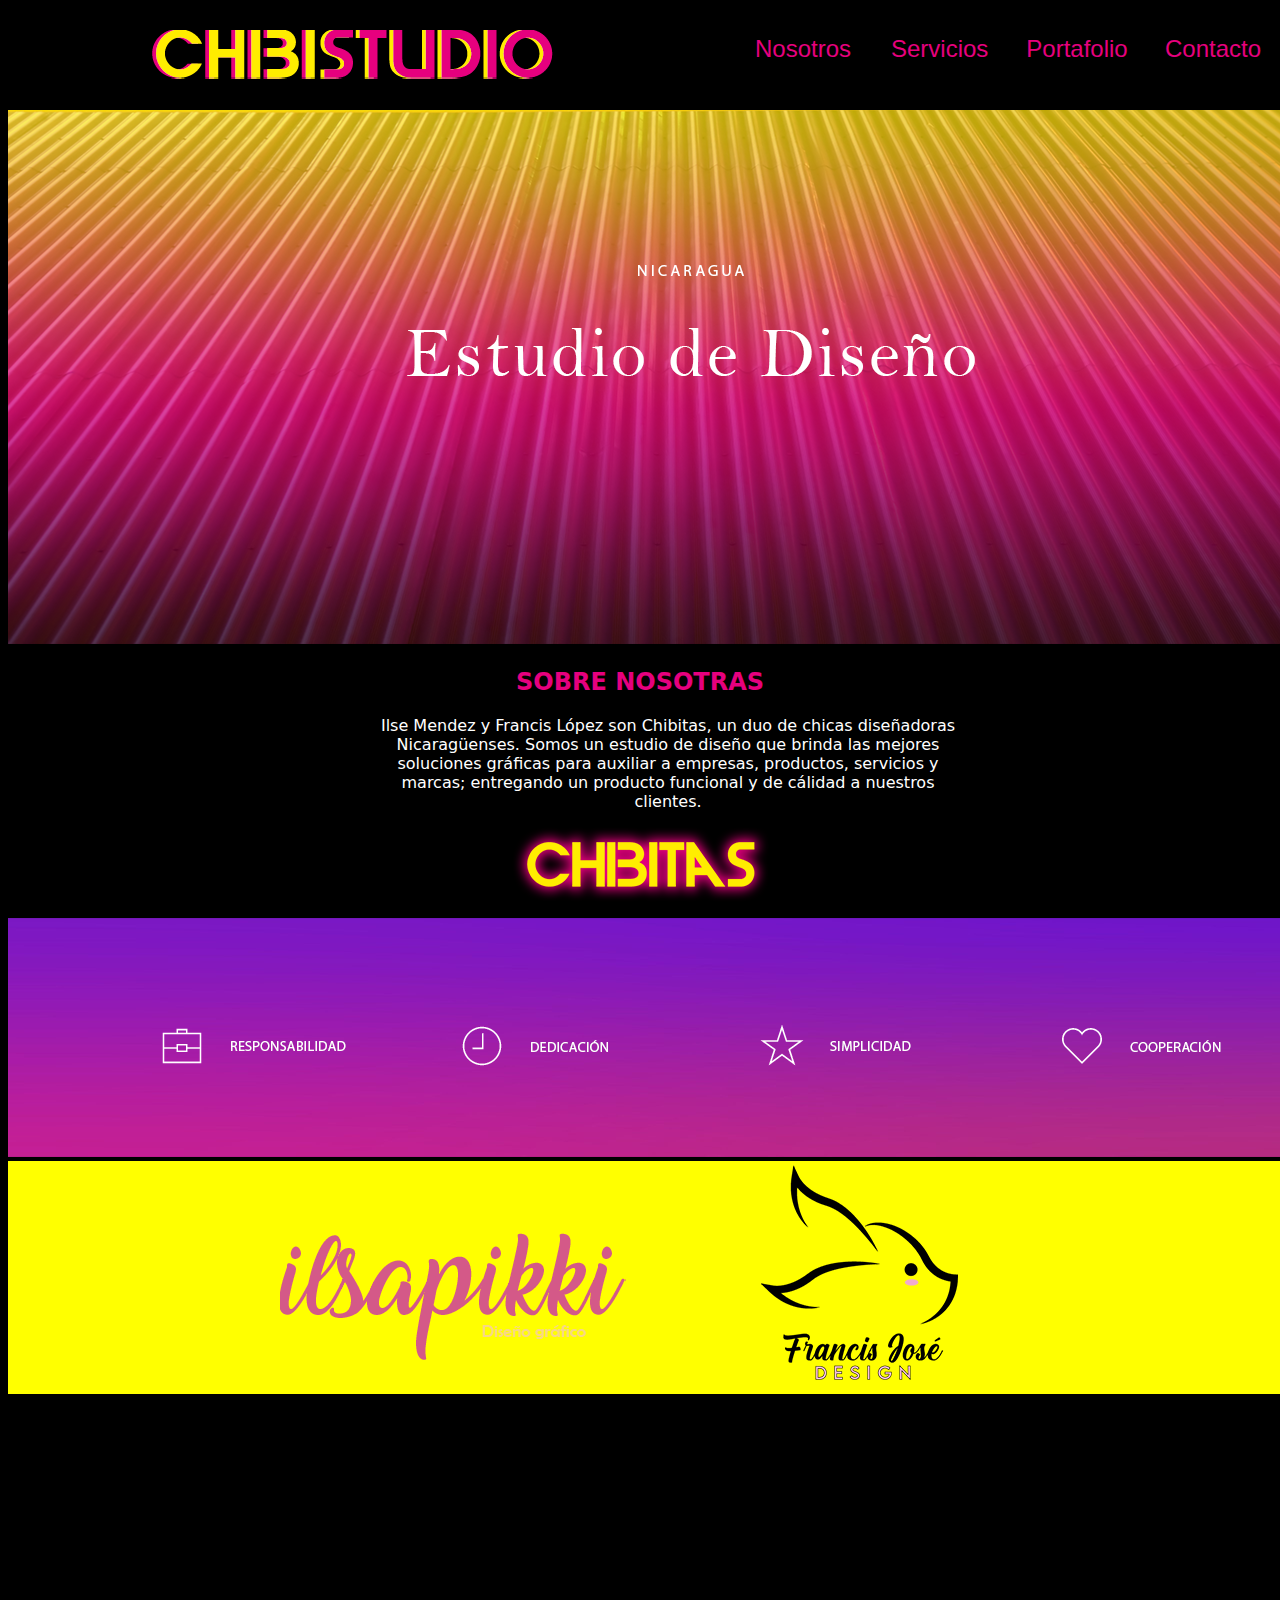
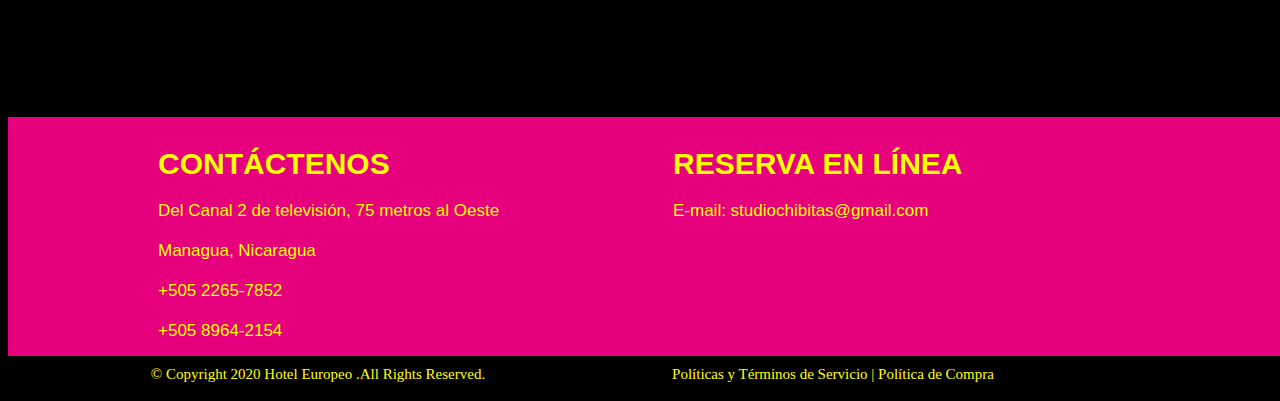
<file: index.html>
<!doctype html>
<html>
<head>
<meta charset="utf-8">
<title>ChibiStudio</title>
	<link rel="stylesheet" href="chibi.css">
</head>

<body>
	
	<div align="center">
		<header class="encabezado" role="banner">
			<nav>
				<div class="menu">
					<a href="index.html"><img src="images/Logo.png" alt="ChibiStudio"></a>
				 
					<ul class="nav">
						<li>
							<a href="index.html">Nosotros</a></li>
						<li>
							<a href="servicios.html">Servicios</a></li>
						<li>
							<a href="portafolio.html">Portafolio</a></li>
						<li>
							<a href="contactenos.html">Contacto</a></li>
						
					</ul>
				</div>	
			</nav>	
		</header>	
<!--FinalizaHeader-->
		
	<div class="presentacion">
		
		<img src="images/fondo1.png" alt="Estudio">
		
	</div>	
		
	<div class="nosotras">
		<h2>SOBRE NOSOTRAS</h2>
		
		<p>Ilse Mendez y Francis López son Chibitas, un duo de chicas diseñadoras Nicaragüenses.
Somos un estudio de diseño que brinda las mejores soluciones gráficas para auxiliar a empresas, productos, servicios y marcas; entregando un producto funcional y de cálidad a nuestros clientes.</p>
		
		<img src="images/chibitas.png" alt="chibitas">
	</div>
		
		<img src="images/barra.png" alt="barra">
		<img src="images/perlo.png" alt="logos personales">
		
<iframe width="560" height="315" src="https://www.youtube.com/embed/sZfpcLy89Qk" frameborder="0" allow="accelerometer; autoplay; encrypted-media; gyroscope; picture-in-picture" allowfullscreen></iframe>
		
<!--Nosotras-->
	<footer>
	<div class="contenedor-footer">	
		<div class="columna1">
				<h1>CONTÁCTENOS</h1>
				<li>Del Canal 2 de televisión, 75 metros al Oeste</li>
				<li>Managua, Nicaragua</li>
				<li>+505 2265-7852</li>
				<li>+505 8964-2154</li>
		</div>
		
		<div class="columna2">
				<h1>RESERVA EN LÍNEA</h1>
				<li>E-mail:  studiochibitas@gmail.com</li>

			</div>
	</div>
	</footer>
		<div class="pie">
			<div class="columna1">
			© Copyright 2020 Hotel Europeo .All Rights Reserved.
			</div>
			
			<div class="columna2">
			Políticas y Términos de Servicio | Política de Compra	
			</div>
		</div>
	</div>
</body>
</html>
</file>
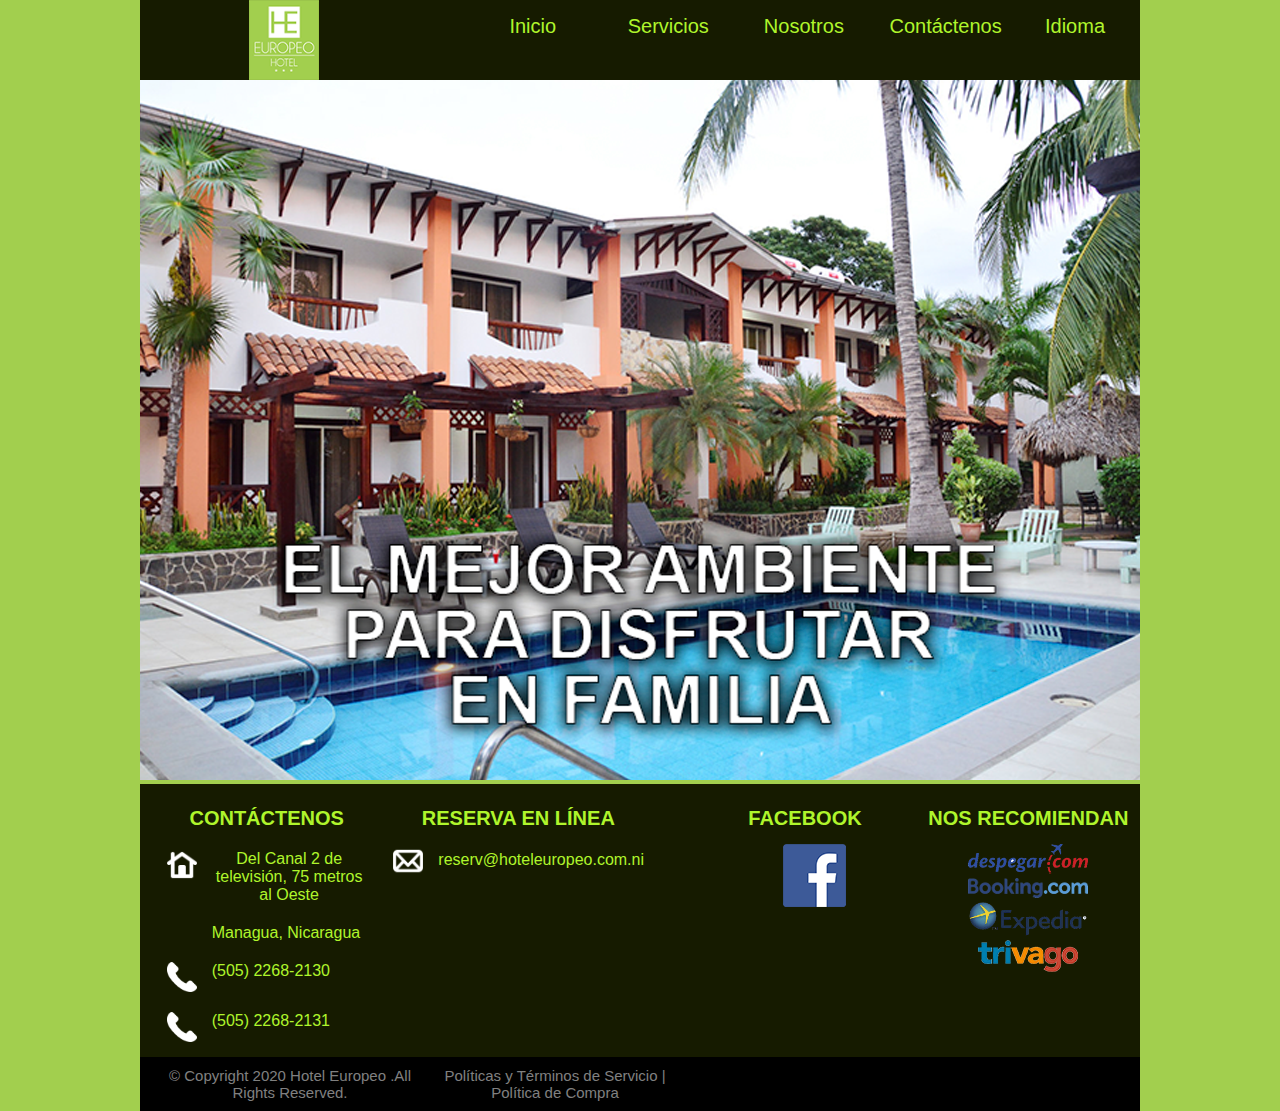
<file: hotehtml/index.html>
<!doctype html>
<html>
<head>
<meta charset="utf-8">
<title>Hotel Europeo</title>
	<link rel="stylesheet" href="hotelcss.css">
</head>

<body>
	<div align="center">
	<header class="encabezado" role="banner">
			<nav>
				<div class="menu">
					<a href="index.html"><img src="images/logo.png" alt="logoeuropeo" height="80"></a>
				  <ul class="nav">
						<li>
							<a href="index.html">Inicio</a></li>
						<li>
							<a href="servicios.html">Servicios</a></li>
						<li>
							<a href="nosotros.html">Nosotros</a></li>
						<li>
							<a href="#">Contáctenos</a></li>
						
						<li><a href="#">Idioma</a>
							<ul class="submenu">
								<li><a href="#">Español</a></li>
								<li><a href="#">English</a></li>
	
							</ul>
						</li>
					</ul>
				</div>	
			</nav>	
	</header>
	
	
	<img src="images/InicioBack.png" alt="HotelEuropeo">
	
	
	<footer>
		
		<div class="contenedor-body">

			<div class="columna1">
				<h1>CONTÁCTENOS</h1>
				<li><img src="images/house.png">
					Del Canal 2 de televisión, 75 metros al Oeste</li>
				<li><label>Managua, Nicaragua</label></li>
				<li><img src="images/phone.png">(505) 2268-2130</li>
				<li><img src="images/phone.png">(505) 2268-2131</li>

			</div>

			<div class="columna2">
				<h1>RESERVA EN LÍNEA</h1>
				<p><img src="images/mail.png" alt=""><label>reserv@hoteleuropeo.com.ni</label></p>

			</div>

			<div class="columna3">
				<h1>FACEBOOK</h1>
				<a href="https://www.facebook.com/HOTELEUROPEO.NIC/"><img src="images/fab.png" alt="Facebook"></a>
			</div>

			<div class="columna4">
				<h1>NOS RECOMIENDAN</h1>
				<li><a href="https://www.despegar.com.ni/"><img src="images/des.png" alt="Despegar"></a></li>

				<li><a href="http://booking.com/"><img src="images/book.png" alt="Booking"></a></li>

				<li><a href="https://www.expedia.com/"><img src="images/exp.png" alt="Expedia"></a></li>

				<li><a href="https://www.trivago.com/"><img src="images/triva.png" alt="Trivago"></a></li>
			</div>
		</div>
		
		<div class="contenedor-footer">
			<div class="columna1">
			© Copyright 2020 Hotel Europeo .All Rights Reserved.
			</div>
			
			<div class="columna2">
			Políticas y Términos de Servicio | Política de Compra	
			</div>
		 </div>	
				
		
	</footer>
	</div>
</body>
</html>
</file>
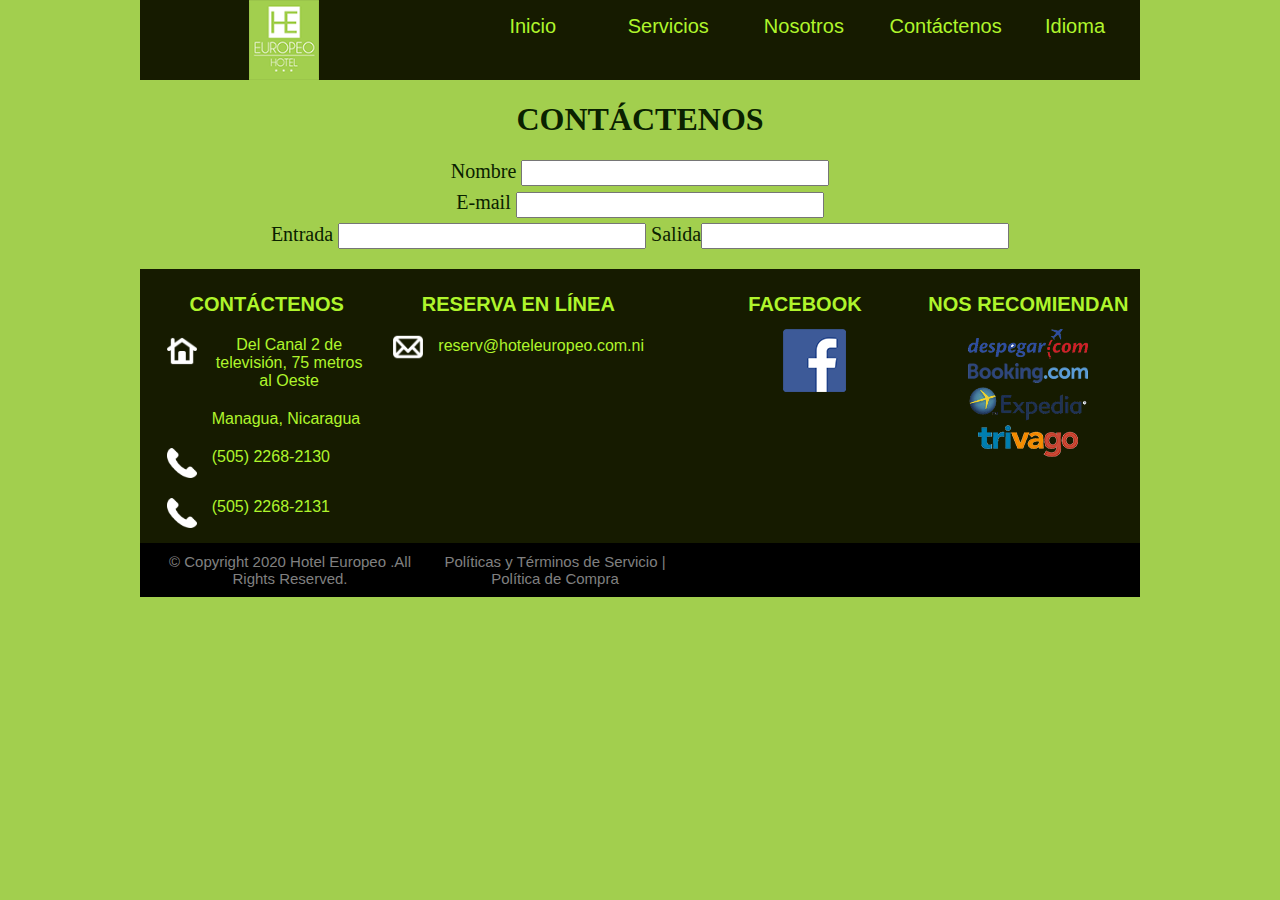
<file: contactenos.html>
<!doctype html>
<html>
<head>
<meta charset="utf-8">
<title>Contactenos</title>
	<link rel="stylesheet" href="contestilo.css">
</head>


<body>
	<div align="center">
	<header class="encabezado" role="banner">
			<nav>
				<div class="menu">
					<a href="index.html"><img src="images/logo.png" alt="logoeuropeo" height="80"></a>
				  <ul class="nav">
						<li>
							<a href="index.html">Inicio</a></li>
						<li>
							<a href="servicios.html">Servicios</a></li>
						<li>
							<a href="nosotros.html">Nosotros</a></li>
						<li>
							<a href="#">Contáctenos</a></li>
						
						<li><a href="#">Idioma</a>
							<ul class="submenu">
								<li><a href="#">Español</a></li>
								<li><a href="#">English</a></li>
	
							</ul>
						</li>
					</ul>
				</div>	
			</nav>	
	</header>
	
	<div class="contenedor-cont">
		<h1>CONTÁCTENOS</h1>
		<li>Nombre <input type="text" name="Nombre"></li>
		<li>E-mail <input type="text" name="E-mail"></li>
		<li>Entrada <input type="text" name="Entrada"> Salida<input type="text" name="Salida"></li>
	</div>
	
	<footer>
		
		<div class="contenedor-body">

			<div class="columna1">
				<h1>CONTÁCTENOS</h1>
				<li><img src="images/house.png">
					Del Canal 2 de televisión, 75 metros al Oeste</li>
				<li><label>Managua, Nicaragua</label></li>
				<li><img src="images/phone.png">(505) 2268-2130</li>
				<li><img src="images/phone.png">(505) 2268-2131</li>

			</div>

			<div class="columna2">
				<h1>RESERVA EN LÍNEA</h1>
				<p><img src="images/mail.png" alt=""><label>reserv@hoteleuropeo.com.ni</label></p>

			</div>

			<div class="columna3">
				<h1>FACEBOOK</h1>
				<a href="https://www.facebook.com/HOTELEUROPEO.NIC/"><img src="images/fab.png" alt="Facebook"></a>
			</div>

			<div class="columna4">
				<h1>NOS RECOMIENDAN</h1>
				<li><a href="https://www.despegar.com.ni/"><img src="images/des.png" alt="Despegar"></a></li>

				<li><a href="http://booking.com/"><img src="images/book.png" alt="Booking"></a></li>

				<li><a href="https://www.expedia.com/"><img src="images/exp.png" alt="Expedia"></a></li>

				<li><a href="https://www.trivago.com/"><img src="images/triva.png" alt="Trivago"></a></li>
			</div>
		</div>
		
		<div class="contenedor-footer">
			<div class="columna1">
			© Copyright 2020 Hotel Europeo .All Rights Reserved.
			</div>
			
			<div class="columna2">
			Políticas y Términos de Servicio | Política de Compra	
			</div>
		 </div>	
				
		
	</footer>
	</div>
</body>
</html>
</file>
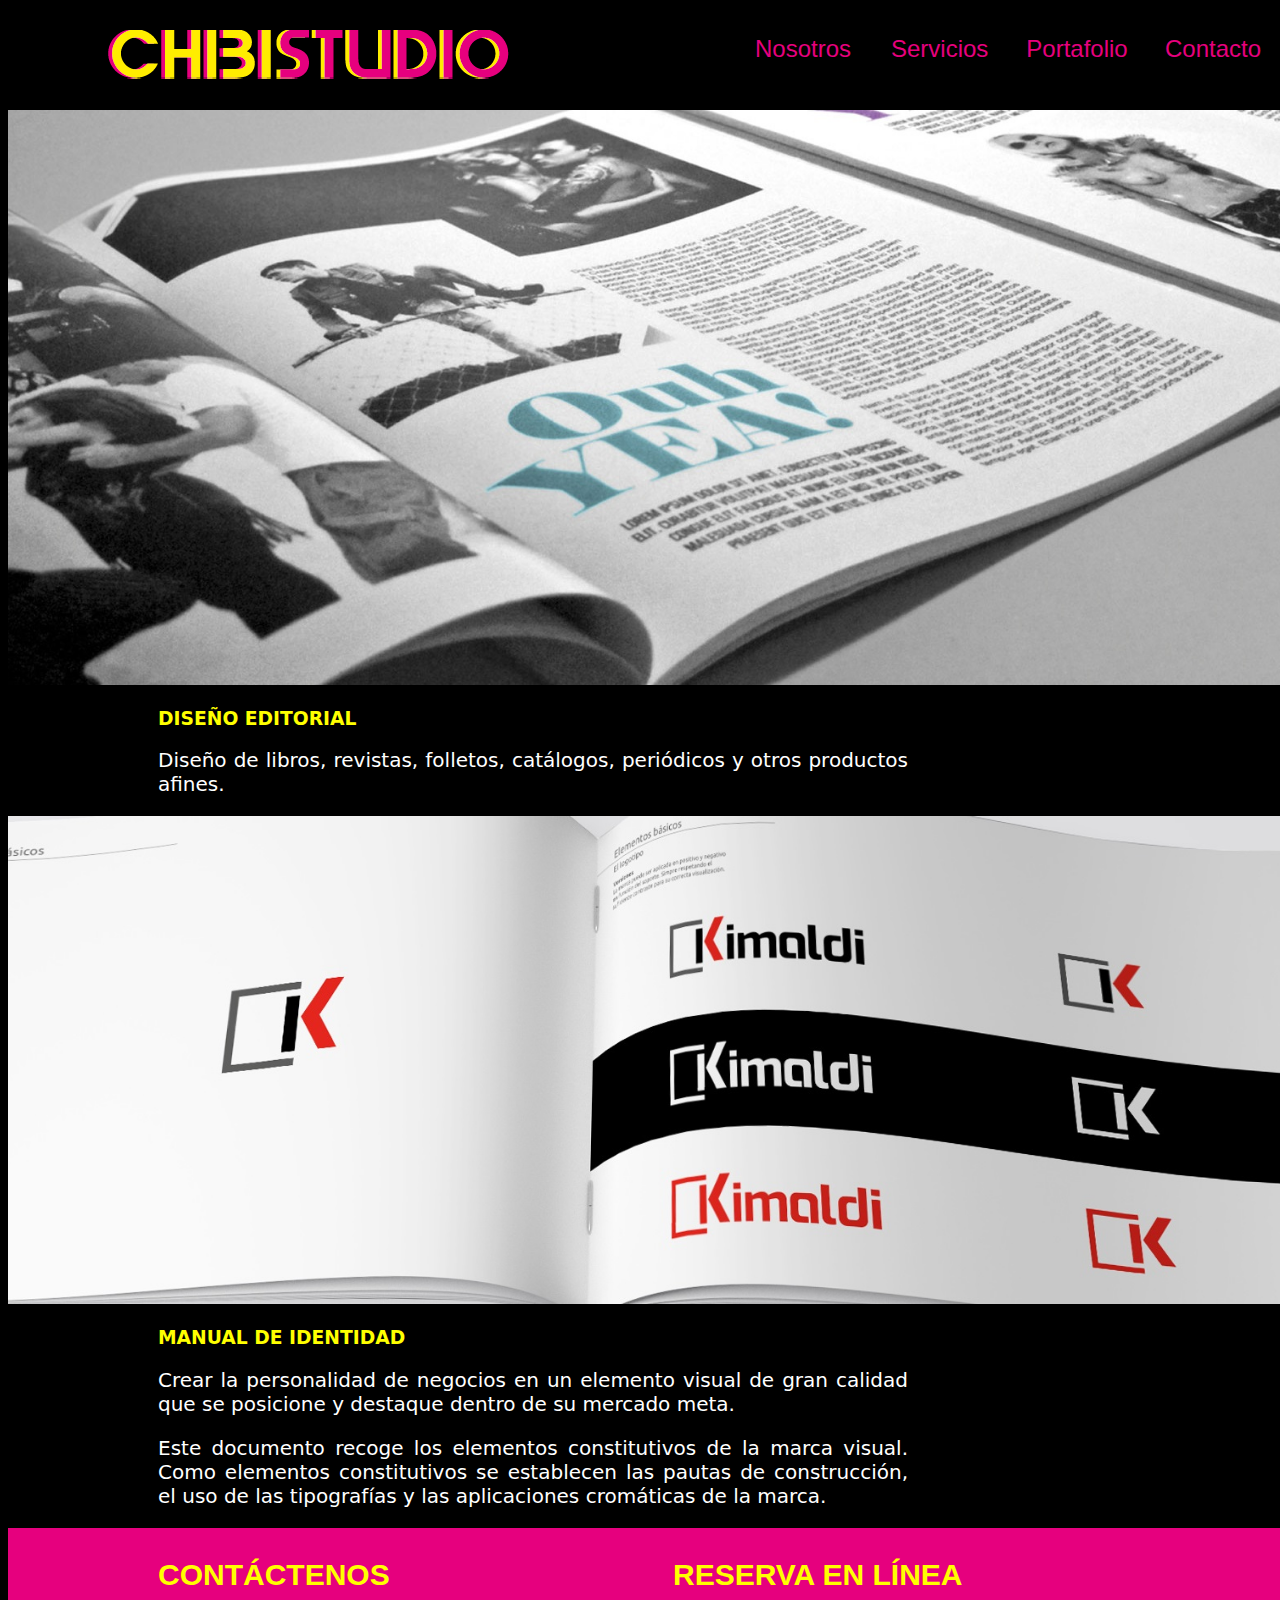
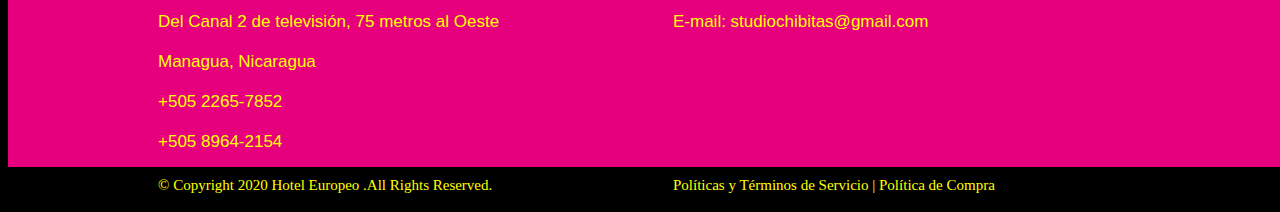
<file: DiseñoEditorial.html>
<!doctype html>
<html>
<head>
<meta charset="utf-8">
<title>Diseño Editorial</title>
	<link rel="stylesheet" href="editesti.css">
</head>

<body>
	<div align="justify">
		<header class="encabezado" role="banner">
			<nav>
				<div class="menu">
					<a href="index.html"><img src="images/Logo.png" alt="ChibiStudio"></a>
				 
					<ul class="nav">
						<li>
							<a href="index.html">Nosotros</a></li>
						<li>
							<a href="servicios.html">Servicios</a></li>
						<li>
							<a href="portafolio.html">Portafolio</a></li>
						<li>
							<a href="contactenos.html">Contacto</a></li>
						
					</ul>
				</div>	
			</nav>	
		</header>	
	
	<div class="info">
		<img src="images/diseño editorial.jpg" alt="DiseñoEditorial">
		
	<div align="justify">
		<div class="edi">
			<h3>DISEÑO EDITORIAL</h3>
			<span>Diseño de libros, revistas, folletos, catálogos, periódicos y otros productos afines.</span>
		</div>
		
		<div class="ima">
			<img src="images/manual.jpg" alt="manual">	</div>
		<div class="manual">
			<h3>MANUAL DE IDENTIDAD</h3>
			<p>Crear la personalidad de negocios en un elemento visual de gran calidad que se posicione y destaque dentro de su mercado meta.
			</p>
			<p>Este documento recoge los elementos constitutivos de la marca visual. Como elementos constitutivos se establecen las pautas de construcción, el uso de las tipografías y las aplicaciones cromáticas de la marca.</p>
		</div>
	</div>
	</div>	
<!--editorial-->
	<footer>
	<div class="contenedor-footer">	
		<div class="columna1">
				<h1>CONTÁCTENOS</h1>
				<li>Del Canal 2 de televisión, 75 metros al Oeste</li>
				<li>Managua, Nicaragua</li>
				<li>+505 2265-7852</li>
				<li>+505 8964-2154</li>
		</div>
		
		<div class="columna2">
				<h1>RESERVA EN LÍNEA</h1>
				<li>E-mail:  studiochibitas@gmail.com</li>

			</div>
	</div>
	</footer>
		<div class="pie">
			<div class="columna1">
			© Copyright 2020 Hotel Europeo .All Rights Reserved.
			</div>
			
			<div class="columna2">
			Políticas y Términos de Servicio | Política de Compra	
			</div>
		</div>
	</div>
</body>
</html>
</file>
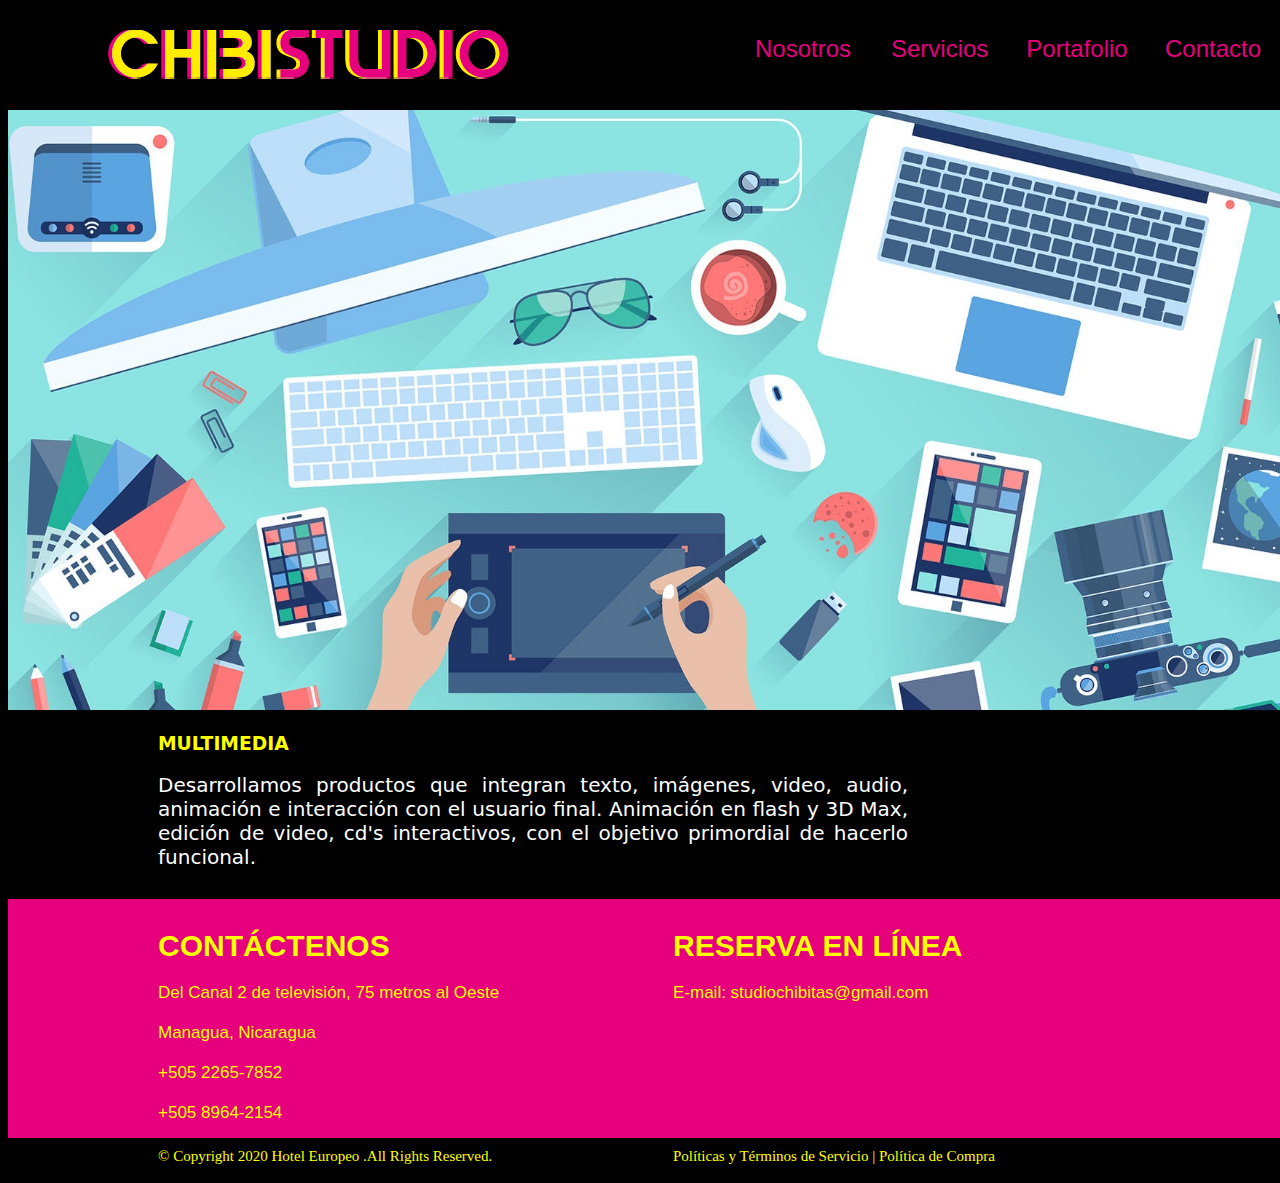
<file: multimedia.html>
<!doctype html>
<html>
<head>
<meta charset="utf-8">
<title>Multimedia</title>
	<link rel="stylesheet" href="multi.css">
</head>

<body>
	<header class="encabezado" role="banner">
			<nav>
				<div class="menu">
					<a href="index.html"><img src="images/Logo.png" alt="ChibiStudio"></a>
				 
					<ul class="nav">
						<li>
							<a href="index.html">Nosotros</a></li>
						<li>
							<a href="servicios.html">Servicios</a></li>
						<li>
							<a href="portafolio.html">Portafolio</a></li>
						<li>
							<a href="contactenos.html">Contacto</a></li>
						
					</ul>
				</div>	
			</nav>	
		</header>	
	
	
	<div class="info">
		<img src="images/multimedia.jpg" alt="Multimedia">
		<div align="justify">
			<div class="multi">
			<h3>MULTIMEDIA</h3>
			<span>Desarrollamos productos que integran texto, imágenes, video, audio, animación e interacción con el usuario final. Animación en flash y 3D Max, edición de video, cd's interactivos, con el objetivo primordial de hacerlo funcional.</span>
			</div>
		</div>
	</div>
	
<!--multi-->
	<footer>
	<div class="contenedor-footer">	
		<div class="columna1">
				<h1>CONTÁCTENOS</h1>
				<li>Del Canal 2 de televisión, 75 metros al Oeste</li>
				<li>Managua, Nicaragua</li>
				<li>+505 2265-7852</li>
				<li>+505 8964-2154</li>
		</div>
		
		<div class="columna2">
				<h1>RESERVA EN LÍNEA</h1>
				<li>E-mail:  studiochibitas@gmail.com</li>

			</div>
	</div>
	</footer>
		<div class="pie">
			<div class="columna1">
			© Copyright 2020 Hotel Europeo .All Rights Reserved.
			</div>
			
			<div class="columna2">
			Políticas y Términos de Servicio | Política de Compra	
			</div>
		</div>
</body>
</html>
</file>
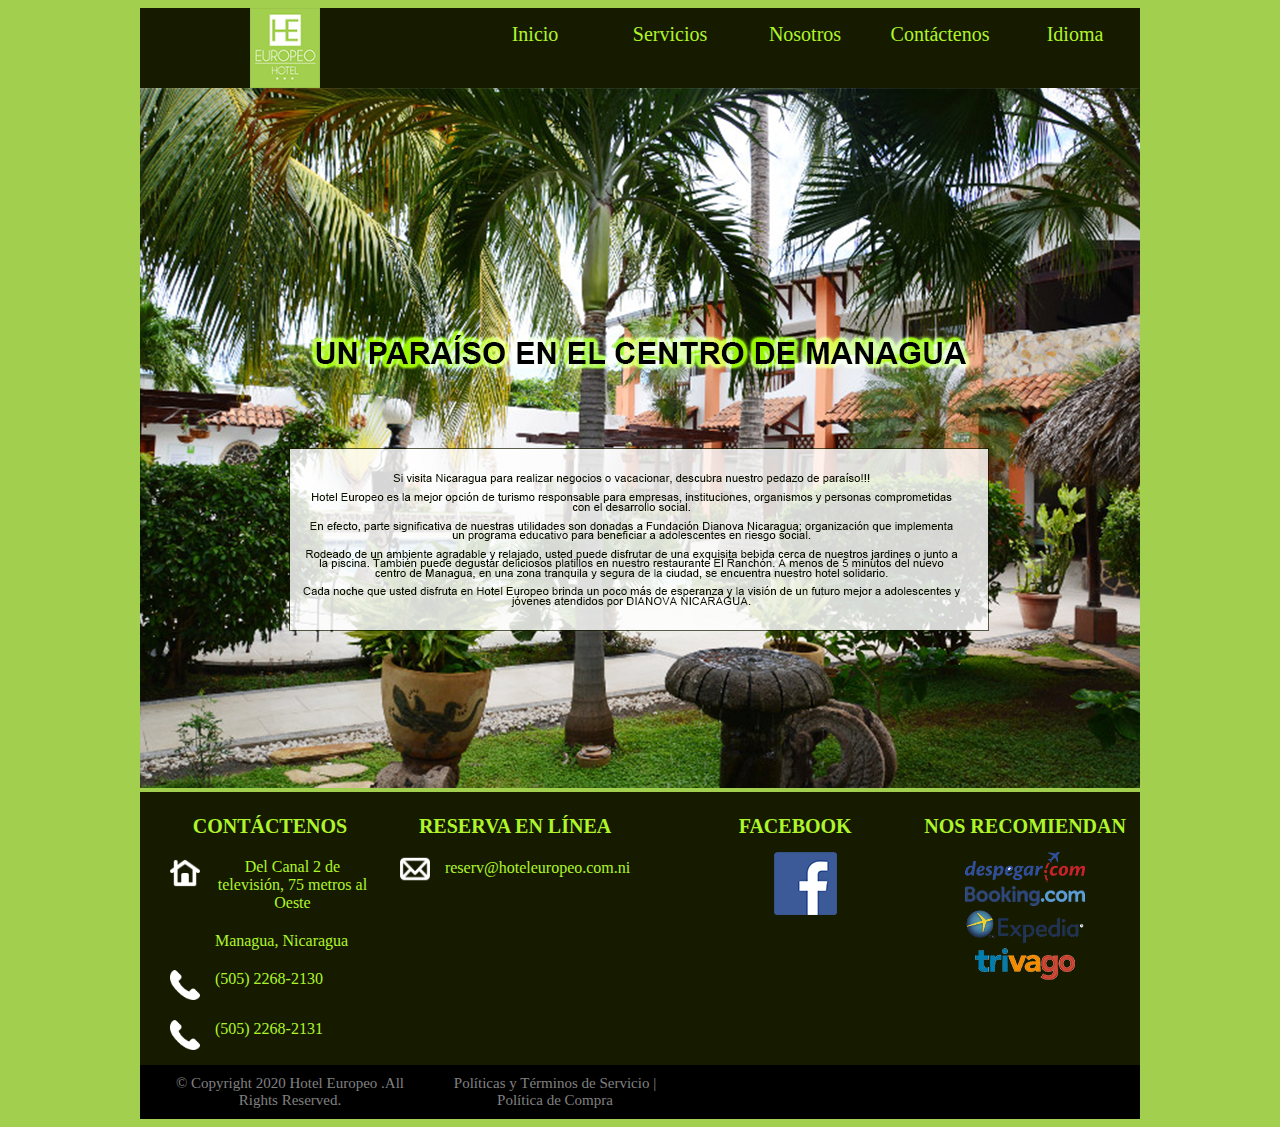
<file: nosotros.html>
<!doctype html>
<html>
<head>
<meta charset="utf-8">
<title>Nosotros</title>
	<link rel="stylesheet" href="nosotrosestilo.css">
</head>

<body>
	<div align="center">
		<header class="encabezado" role="banner">
			<nav>
				<div class="menu">
					<a href="index.html"><img src="images/logo.png" alt="logoeuropeo" height="80"></a>
				  <ul class="nav">
						<li>
							<a href="index.html">Inicio</a></li>
						<li>
							<a href="servicios.html">Servicios</a></li>
						<li>
							<a href="nosotros.html">Nosotros</a></li>
						<li>
							<a href="contactenos.html">Contáctenos</a></li>
						
						<li><a href="#">Idioma</a>
							<ul class="submenu">
								<li><a href="#">Español</a></li>
								<li><a href="#">English</a></li>
	
							</ul>
						</li>
					</ul>
				</div>	
			</nav>	
	</header>
	
	<img src="images/nosotros.png" alt="Paraiso">
	
	<footer>
		
		<div class="contenedor-body">

			<div class="columna1">
				<h1>CONTÁCTENOS</h1>
				<li><img src="images/house.png">
					Del Canal 2 de televisión, 75 metros al Oeste</li>
				<li><label>Managua, Nicaragua</label></li>
				<li><img src="images/phone.png">(505) 2268-2130</li>
				<li><img src="images/phone.png">(505) 2268-2131</li>

			</div>

			<div class="columna2">
				<h1>RESERVA EN LÍNEA</h1>
				<p><img src="images/mail.png" alt=""><label>reserv@hoteleuropeo.com.ni</label></p>

			</div>

			<div class="columna3">
				<h1>FACEBOOK</h1>
				<a href="https://www.facebook.com/HOTELEUROPEO.NIC/"><img src="images/fab.png" alt="Facebook"></a>
			</div>

			<div class="columna4">
				<h1>NOS RECOMIENDAN</h1>
				<li><a href="https://www.despegar.com.ni/"><img src="images/des.png" alt="Despegar"></a></li>

				<li><a href="http://booking.com/"><img src="images/book.png" alt="Booking"></a></li>

				<li><a href="https://www.expedia.com/"><img src="images/exp.png" alt="Expedia"></a></li>

				<li><a href="https://www.trivago.com/"><img src="images/triva.png" alt="Trivago"></a></li>
			</div>
		</div>
		
		<div class="contenedor-footer">
			<div class="columna1">
			© Copyright 2020 Hotel Europeo .All Rights Reserved.
			</div>
			
			<div class="columna2">
			Políticas y Términos de Servicio | Política de Compra	
			</div>
		 </div>	
				
		
	</footer>
	</div>
		
</body>
</html>
</file>
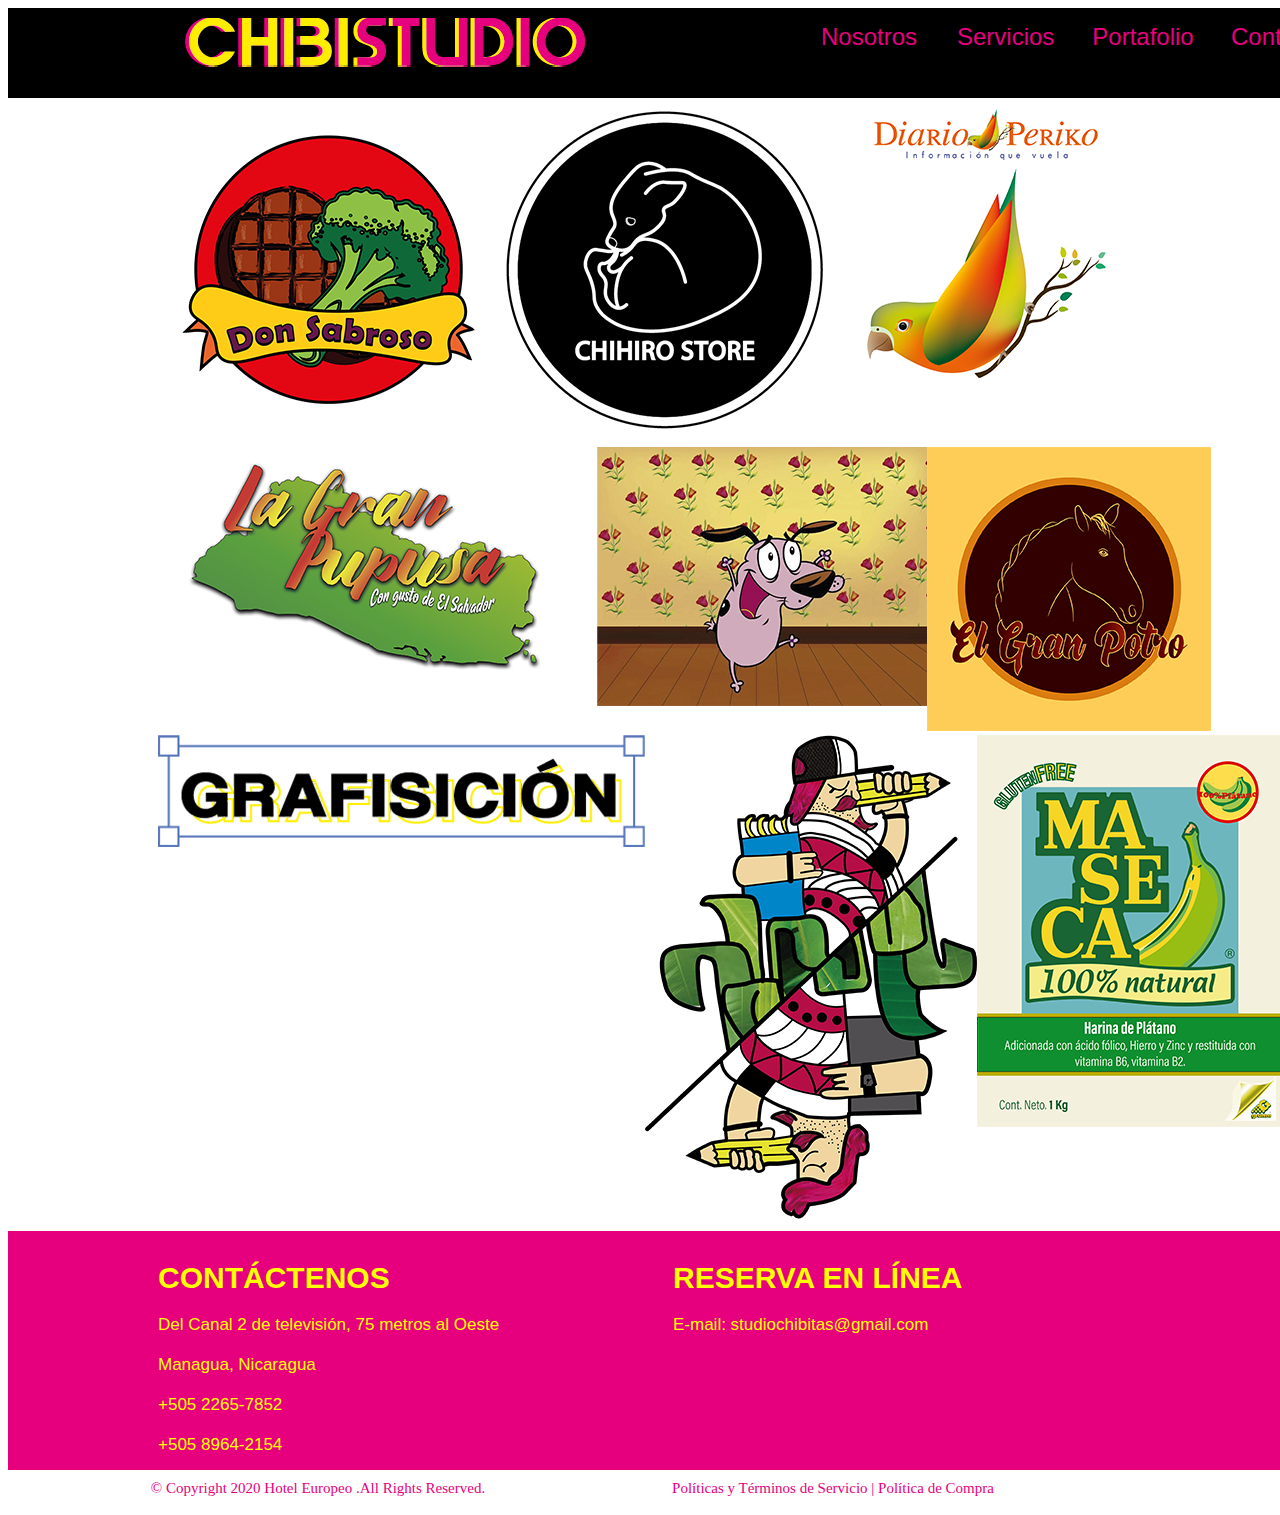
<file: portafolio.html>
<!doctype html>
<html>
<head>
<meta charset="utf-8">
<title>Portafolio</title>
	<link rel="stylesheet" href="estipor.css">
</head>

<body>
	<div align="center">
		<header class="encabezado" role="banner">
			<nav>
				<div class="menu">
					<a href="index.html"><img src="images/Logo.png" alt="ChibiStudio"></a>
				 
					<ul class="nav">
						<li>
							<a href="index.html">Nosotros</a></li>
						<li>
							<a href="servicios.html">Servicios</a></li>
						<li>
							<a href="portafolio.html">Portafolio</a></li>
						<li>
							<a href="contactenos.html">Contacto</a></li>
						
					</ul>
				</div>	
			</nav>	
		</header>
<!--portafolio-->
	<div class="aline">
	<div class="Porta">
		<li><img src="images/donsa.png" alt="donsabroso"></li>
		<li><img src="images/chihi.png" alt="chihiro"></li>
		<li><img src="images/periko.png" alt=""></li>
	</div>	
	<div class="otra">
		<li><img src="images/pupusa.png" alt=""></li>
		<li><img src="images/ilustra.png" alt=""></li>
		<li><img src="images/potro.png" alt=""></li>
	</div>
	<div class="yotra">
		<li><img src="images/grafi.png" alt=""></li>
		<li><img src="images/camisa.png" alt=""></li>
		<li><img src="images/platano.png" alt=""></li>
	</div>
	</div>
<!--footer-->	
	<footer>
	<div class="contenedor-footer">	
		<div class="columna1">
				<h1>CONTÁCTENOS</h1>
				<li>Del Canal 2 de televisión, 75 metros al Oeste</li>
				<li>Managua, Nicaragua</li>
				<li>+505 2265-7852</li>
				<li>+505 8964-2154</li>
		</div>
		
		<div class="columna2">
				<h1>RESERVA EN LÍNEA</h1>
				<li>E-mail:  studiochibitas@gmail.com</li>

			</div>
	</div>
	</footer>
		<div class="pie">
			<div class="columna1">
			© Copyright 2020 Hotel Europeo .All Rights Reserved.
			</div>
			
			<div class="columna2">
			Políticas y Términos de Servicio | Política de Compra	
			</div>
		</div>
	</div>
</body>
</html>
</file>
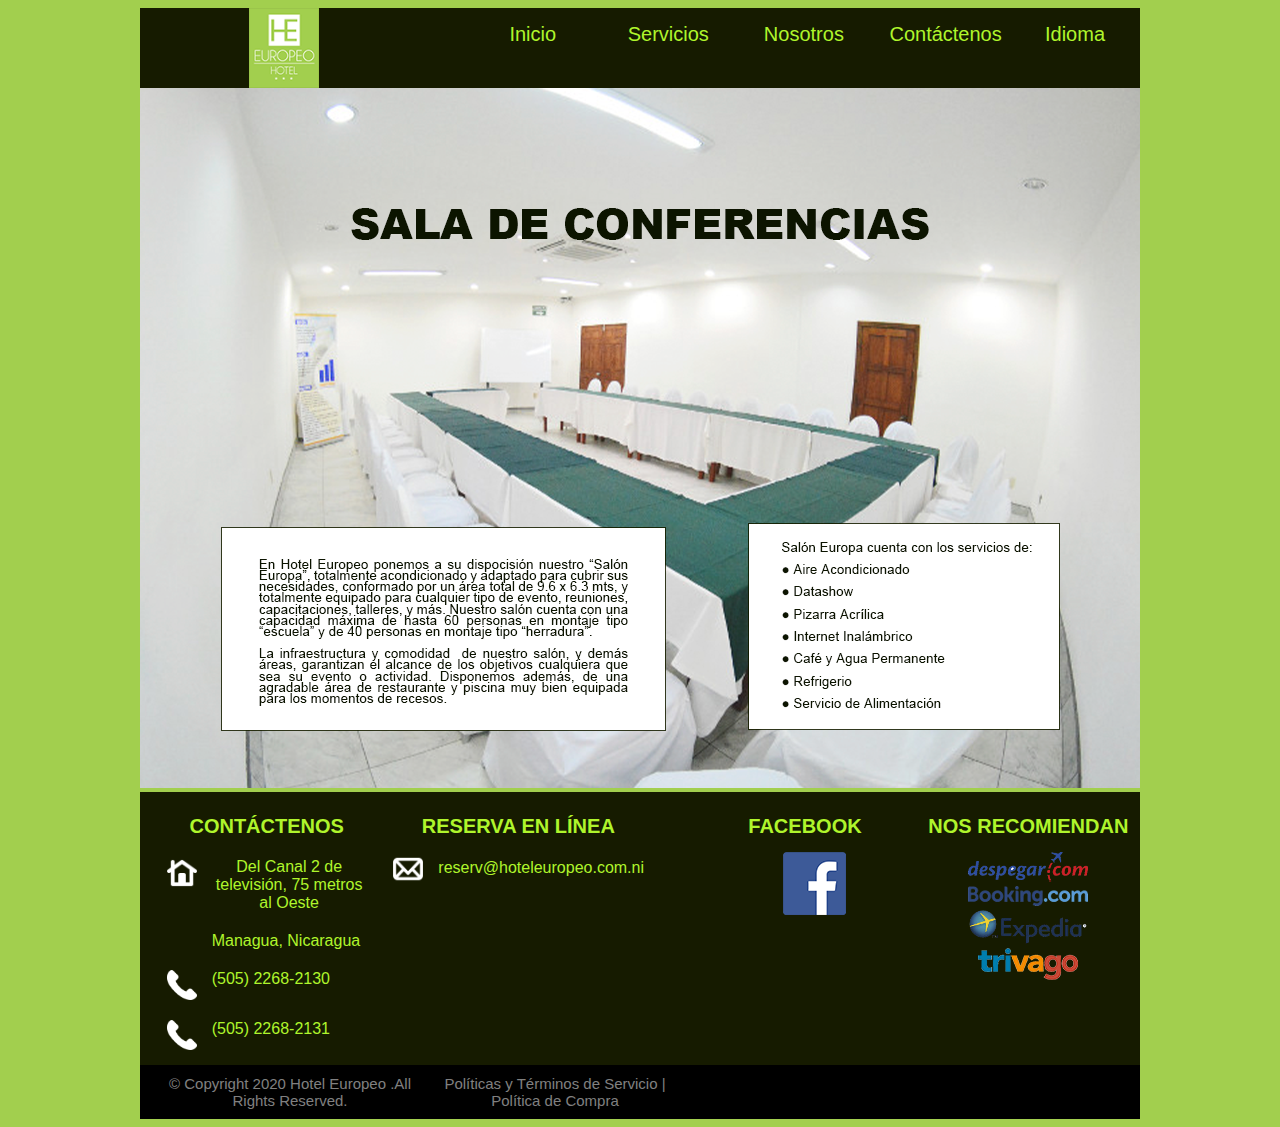
<file: Sala de Conferencias.html>
<!doctype html>
<html>
<head>
<meta charset="utf-8">
<title>Sala de Conferencias</title>
	<link rel="stylesheet" href="Salaestilo.css">
</head>

<body>
	<div align="center">
	<header class="encabezado" role="banner">
			<nav>
				<div class="menu">
					<a href="index.html"><img src="images/logo.png" alt="logoeuropeo" height="80"></a>
				  <ul class="nav">
						<li>
							<a href="index.html">Inicio</a></li>
						<li>
							<a href="servicios.html">Servicios</a></li>
						<li>
							<a href="nosotros.html">Nosotros</a></li>
						<li>
							<a href="contactenos.html">Contáctenos</a></li>
						
						<li><a href="#">Idioma</a>
							<ul class="submenu">
								<li><a href="#">Español</a></li>
								<li><a href="#">English</a></li>
	
							</ul>
						</li>
					</ul>
				</div>	
			</nav>	
	</header>
	
	<img src="images/conferencias.png" alt="sala de conferencias">
	
	<footer>
		
		<div class="contenedor-body">

			<div class="columna1">
				<h1>CONTÁCTENOS</h1>
				<li><img src="images/house.png">
					Del Canal 2 de televisión, 75 metros al Oeste</li>
				<li><label>Managua, Nicaragua</label></li>
				<li><img src="images/phone.png">(505) 2268-2130</li>
				<li><img src="images/phone.png">(505) 2268-2131</li>

			</div>

			<div class="columna2">
				<h1>RESERVA EN LÍNEA</h1>
				<p><img src="images/mail.png" alt=""><label>reserv@hoteleuropeo.com.ni</label></p>

			</div>

			<div class="columna3">
				<h1>FACEBOOK</h1>
				<a href="https://www.facebook.com/HOTELEUROPEO.NIC/"><img src="images/fab.png" alt="Facebook"></a>
			</div>

			<div class="columna4">
				<h1>NOS RECOMIENDAN</h1>
				<li><a href="https://www.despegar.com.ni/"><img src="images/des.png" alt="Despegar"></a></li>

				<li><a href="http://booking.com/"><img src="images/book.png" alt="Booking"></a></li>

				<li><a href="https://www.expedia.com/"><img src="images/exp.png" alt="Expedia"></a></li>

				<li><a href="https://www.trivago.com/"><img src="images/triva.png" alt="Trivago"></a></li>
			</div>
		</div>
		
		<div class="contenedor-footer">
			<div class="columna1">
			© Copyright 2020 Hotel Europeo .All Rights Reserved.
			</div>
			
			<div class="columna2">
			Políticas y Términos de Servicio | Política de Compra	
			</div>
		 </div>	
				
		
	</footer>
	</div>
</body>
</html>
</file>
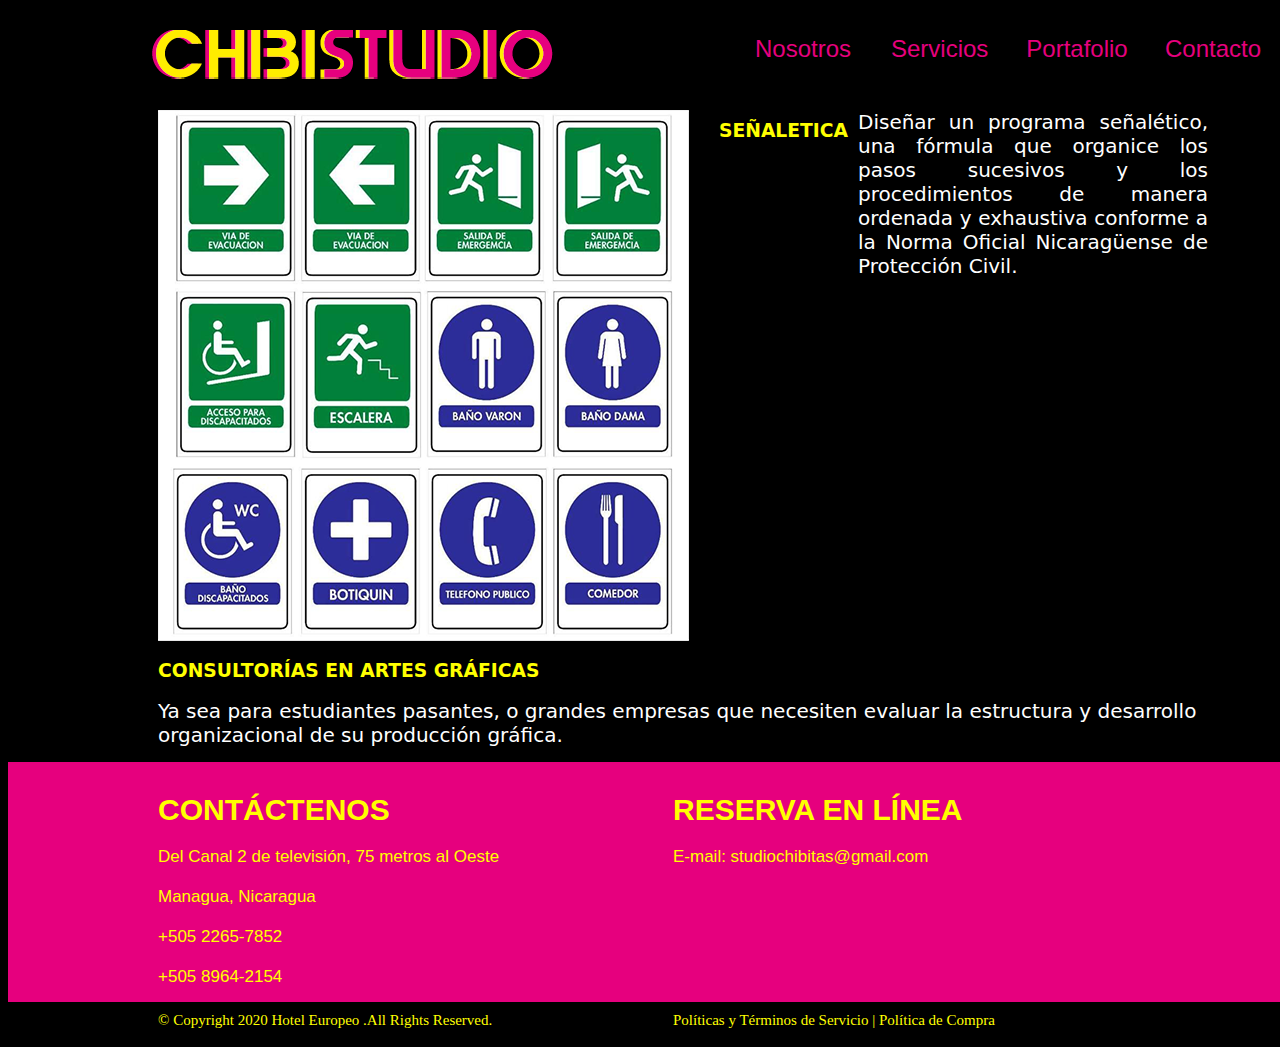
<file: senaletica.html>
<!doctype html>
<html>
<head>
<meta charset="utf-8">
<title>Señaletica</title>
	<link rel="stylesheet" href="sele.css">
</head>
	
<body>
	<div align="center">
		<header class="encabezado" role="banner">
			<nav>
				<div class="menu">
					<a href="index.html"><img src="images/Logo.png" alt="ChibiStudio"></a>
				 
					<ul class="nav">
						<li>
							<a href="index.html">Nosotros</a></li>
						<li>
							<a href="servicios.html">Servicios</a></li>
						<li>
							<a href="portafolio.html">Portafolio</a></li>
						<li>
							<a href="contactenos.html">Contacto</a></li>
						
					</ul>
				</div>	
			</nav>	
		</header>	
	</div>
	
<div class="sena">
		<img src="images/porsena.png" alt="">
  		<h3>SEÑALETICA</h3>
  		<span>Diseñar un programa señalético, una fórmula que organice los pasos sucesivos y los procedimientos de manera ordenada y exhaustiva conforme a la Norma Oficial Nicaragüense de Protección Civil.</span>  		  		    	    </div>
	<div class="consul">
		<h3>CONSULTORÍAS EN ARTES GRÁFICAS</h3>
		<span>Ya sea para estudiantes pasantes, o grandes empresas que necesiten evaluar la estructura y desarrollo organizacional de su producción gráfica.</span>
	</div>
	
<!--senaletica-->
<footer>
	<div class="contenedor-footer">	
		<div class="columna1">
				<h1>CONTÁCTENOS</h1>
				<li>Del Canal 2 de televisión, 75 metros al Oeste</li>
				<li>Managua, Nicaragua</li>
				<li>+505 2265-7852</li>
				<li>+505 8964-2154</li>
		</div>
		
		<div class="columna2">
				<h1>RESERVA EN LÍNEA</h1>
				<li>E-mail:  studiochibitas@gmail.com</li>

			</div>
	</div>
	</footer>
<div class="pie">
			<div class="columna1">
			© Copyright 2020 Hotel Europeo .All Rights Reserved.
			</div>
			
			<div class="columna2">
			Políticas y Términos de Servicio | Política de Compra	
			</div>
		</div>
</body>
</html>
</file>
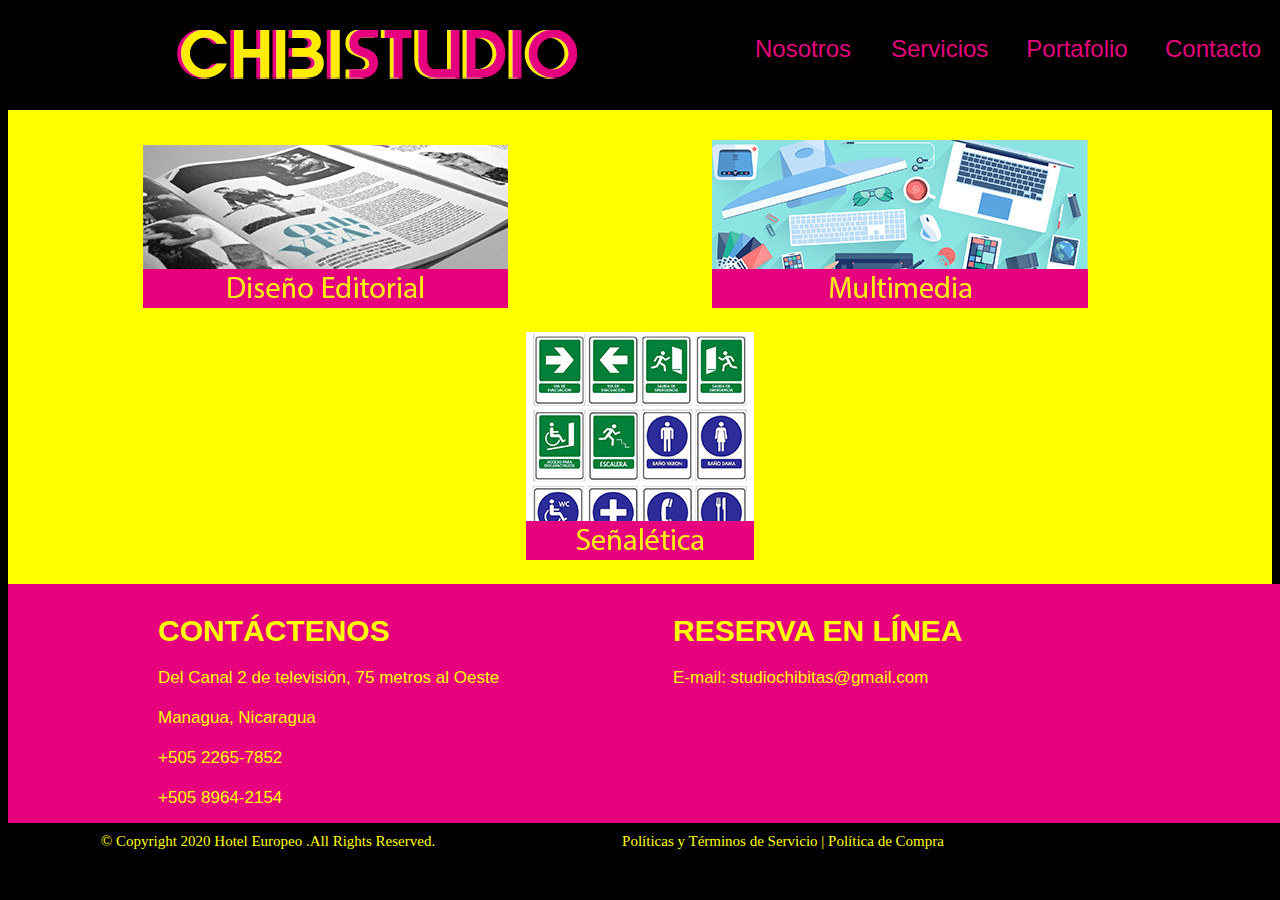
<file: servicios.html>
<!doctype html>
<html>
<head>
<meta charset="utf-8">
<title>Servicios</title>
	<link rel="stylesheet" href="servi.css">
</head>

<body>
	<div align="center">
		<header class="encabezado" role="banner">
			<nav>
				<div class="menu">
					<a href="index.html"><img src="images/Logo.png" alt="ChibiStudio"></a>
				 
					<ul class="nav">
						<li>
							<a href="index.html">Nosotros</a></li>
						<li>
							<a href="servicios.html">Servicios</a></li>
						<li>
							<a href="portafolio.html">Portafolio</a></li>
						<li>
							<a href="contactenos.html">Contacto</a></li>
						
					</ul>
				</div>	
			</nav>	
		</header>
		<!--FinalizaHeader-->
	<div class="contenedor-ima">
		<li><div class="Edi"><a href="DiseñoEditorial.html"><img src="images/editorial.png" alt="disenoeditorial"></a></div></li>
	
		<li><div class="multi"><a href="multimedia.html"><img src="images/muli.png" alt="Multimedia"></a></div></li>
	
		<div class="sela"><a href="senaletica.html"><img src="images/sea.png" alt=""></a></div>
		
	</div>
		
	<footer>
	<div class="contenedor-footer">	
		<div class="columna1">
				<h1>CONTÁCTENOS</h1>
				<li>Del Canal 2 de televisión, 75 metros al Oeste</li>
				<li>Managua, Nicaragua</li>
				<li>+505 2265-7852</li>
				<li>+505 8964-2154</li>
		</div>
		
		<div class="columna2">
				<h1>RESERVA EN LÍNEA</h1>
				<li>E-mail:  studiochibitas@gmail.com</li>

			</div>
	</div>
	</footer>
		<div class="pie">
			<div class="columna1">
			© Copyright 2020 Hotel Europeo .All Rights Reserved.
			</div>
			
			<div class="columna2">
			Políticas y Términos de Servicio | Política de Compra	
			</div>
		</div>
	</div>
</body>
</html>
</file>
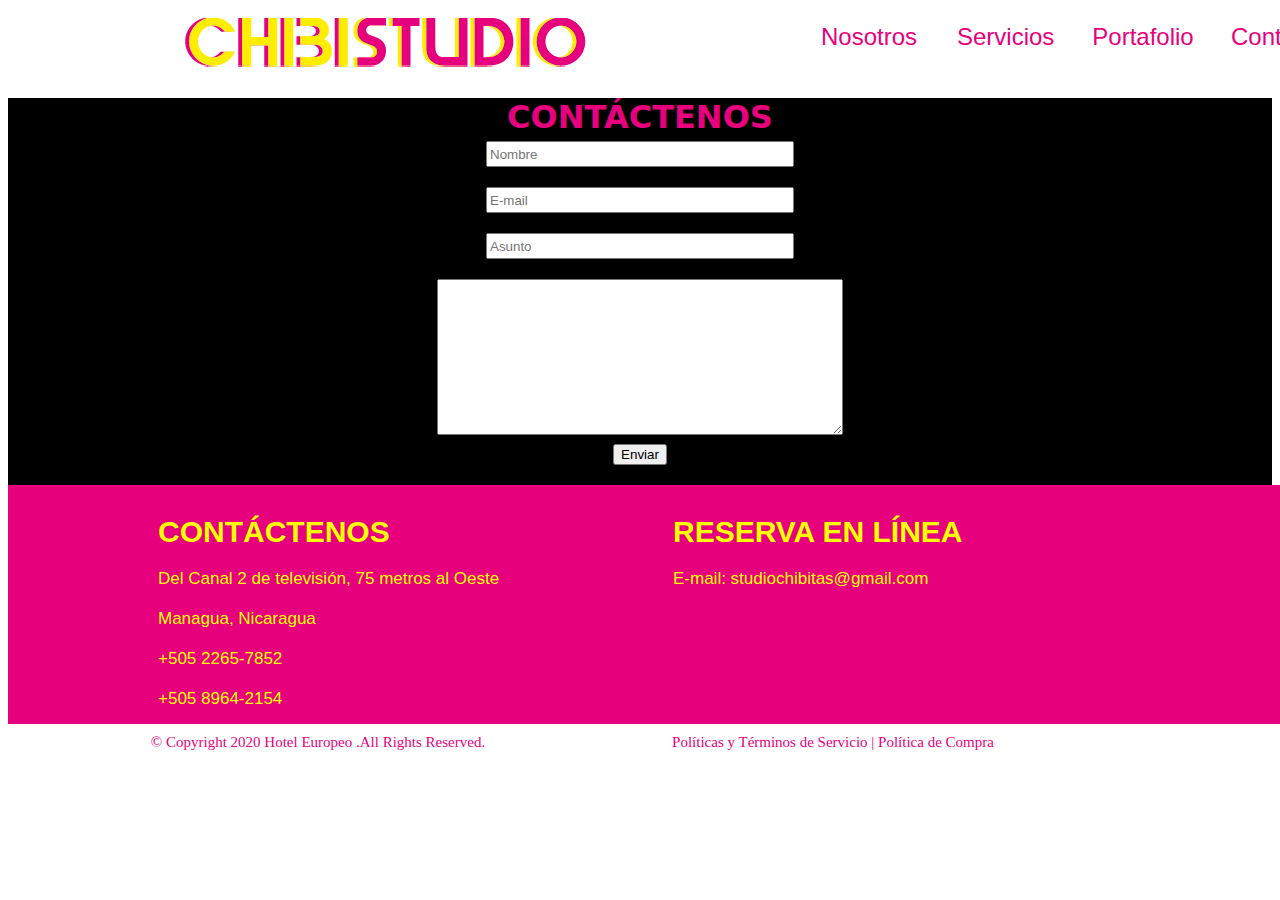
<file: chibistudio/contactenos.html>
<!doctype html>
<html>
<head>
<meta charset="utf-8">
<title>Contacto</title>
	<link rel="stylesheet" href="cont.css">
</head>

<body>
	<div align="center">
		<header class="encabezado" role="banner">
			<nav>
				<div class="menu">
					<a href="index.html"><img src="images/Logo.png" alt="ChibiStudio"></a>
				 
					<ul class="nav">
						<li>
							<a href="index.html">Nosotros</a></li>
						<li>
							<a href="servicios.html">Servicios</a></li>
						<li>
							<a href="portafolio.html">Portafolio</a></li>
						<li>
							<a href="contactenos.html">Contacto</a></li>
						
					</ul>
				</div>	
			</nav>	
		</header>
<!--contactanos-->
	<form action="enviar.php" method="post">
		<div class="contenedor-cont">
			<h1>CONTÁCTENOS</h1>
			<li><input type="text" placeholder="Nombre" name="Nombre" required>	</li>
			<li><input type="text" placeholder="E-mail" name="emial" required>	</li>
			<li><input type="text" placeholder="Asunto" name="asunto" required>	</li>
			<li><textarea name="Mensaje" id="Mensaje" cols="50" rows="10" required></textarea></li>
			<button type="submit" name="Enviar">Enviar</button>
		</div>
	</form>
		
<!--footer-->	
	<footer>
	<div class="contenedor-footer">	
		<div class="columna1">
				<h1>CONTÁCTENOS</h1>
				<li>Del Canal 2 de televisión, 75 metros al Oeste</li>
				<li>Managua, Nicaragua</li>
				<li>+505 2265-7852</li>
				<li>+505 8964-2154</li>
		</div>
		
		<div class="columna2">
				<h1>RESERVA EN LÍNEA</h1>
				<li>E-mail:  studiochibitas@gmail.com</li>

			</div>
	</div>
	</footer>
		<div class="pie">
			<div class="columna1">
			© Copyright 2020 Hotel Europeo .All Rights Reserved.
			</div>
			
			<div class="columna2">
			Políticas y Términos de Servicio | Política de Compra	
			</div>
		</div>
	</div>
</body>
</html>
</file>
<file: chibi.css>
@charset "utf-8";
/* CSS Document */
body {background-color: black;
}

.menu{
	width: 1300px;
	height: 90px;
	margin-top: 20px;}

.menu img{
	margin-top: 10px;
}

.menu ul{
	list-style: none;
	margin: 0;
	font-size: 24px;
	font-family: Gotham, "Helvetica Neue", Helvetica, Arial, "sans-serif";
	margin-right: 30px;
}

ul {
	float: right;}

ul li{
	display: inline-block;
	position: relative;
	width: 100px;
	height: 50px;
	padding: 15px;
	text-align: center;
	margin: 0;
	}
ul li a{
	color: #E6007E;
	text-decoration: none;
}

ul li a:hover{
	color: white;
}

.presentacion {
	align-content: center;
}
/* sobrenosotras */
.nosotras {text-align: center;
	font-family: Segoe, "Segoe UI", "DejaVu Sans", "Trebuchet MS", Verdana, "sans-serif";
}
.nosotras img{
	margin-bottom: 12px;
}
h2 {
	color: #E6007E;
}
p {
	color: white;
	width: 600px;
	margin-left: 360px;
}
/* footer */
footer {
	margin: 0px;
	padding: 0px;
	box-sizing: border-box;
	background-color: #e6007e;
	color: yellow;
	width: 1366px;
	max-width: 1366px;
	padding-top: 10px;
	font-family: Gotham, "Helvetica Neue", Helvetica, Arial, "sans-serif";
	text-align: justify;
}
.contenedor-footer{
	padding-bottom: 15px;
	display: flex;
	margin-left: 150px;
}
.columna1 {
	width: 500px;
	
}

.columna1 h1{
	font-size: 30px;
}
.columna1 li{
	list-style: none;
	margin-top: 20px;
	max-width: 500px;
	font-size: 17px;
}

.columna1 label{
	margin-left: 45px;
}
.columna2 {
	width: 500px;
	margin-left: 15px
	}


.columna2 h1{
	font-size: 30px;
}
.columna2 li {display: flex;
	font-size: 17px;
	margin-top: 15px;
}
/* pie */
.pie{
	box-sizing: border-box;
	display: flex;
	font-size: 15px;
	color: yellow;
	padding: 10px;
	margin-left: 50px;
}
</file>
<file: hotehtml/hotelcss.css>
@charset "utf-8";
/* CSS Document */
body{background-color: #A2CF4E;
	font-family: Gotham, "Helvetica Neue", Helvetica, Arial, "sans-serif";
	margin: 0 auto;
}


.menu{
		width: 1000px;
		height: 80px;
		margin-bottom: 0 auto;
		background-color: #161b00; 
}

.menu ul{
	list-style: none;
	margin: 0;
	font-size: 20px;
}

ul {
	float: right;
	
}

ul li{
	display: inline-block;
	position: relative;
	width: 100px;
	height: 50px;
	padding: 15px;
	text-align: center;
	margin: 0;
	}
ul li a{
	color: #AFF52C;
	text-decoration: none;
}

ul li a:hover{
	color: white;
	text-shadow: 3px 3px 2px black;
}


/* submenu */

.submenu {
	position: relative;
	background-color: #161b00;	
	width: 100%;
	visibility: hidden;
	opacity: 0;
	transition: opacity 1s;
}
.submenu li a{
	display: block;
}


.menu li:hover .submenu{
	visibility: visible;
	padding: 15px;
	opacity: 1;
}


/* footer */


footer {
	margin: 0px;
	padding: 0px;
	box-sizing: border-box;
	background-color: #161b00;
	color: #aff52c;
	width: 1000px;
	max-width: 1000px;
	padding-top: 10px;
}

.contenedor-body{
	padding-bottom: 15px;
}


.contenedor-body{
	display: flex
}

.columna1 {
	width: 250px;
	margin-left: 15px;
}

.columna1 h1{
	font-size: 20px;
}


.columna1 li{
	list-style: none;
	margin-top: 20px;
	max-width: 200px;
	display: flex;
	font-size: 16px;
}

.columna1 label{
	margin-left: 45px;
}
.columna1 img{
	max-width: 30px;
	max-height: 30px;
	margin-right: 15px;
}


.columna2 {
	width: 250px;
	margin-left: 15px
	}


.columna2 h1{
	font-size: 20px;
}
p{
	display: flex;
	font-size: 16px;
}

.columna2 label{
	margin-top: 5px;
}

.columna2 img{
	max-width: 30px;
	max-height: 30px;
	margin-right: 15px;
}


.columna3{
	width: 250px;
	margin-left: 50px;
}

.columna3 h1{
	font-size: 20px;
}

.columna3 img{
	margin-left: 20px;
}

.columna4{
	width: 250px;
}
.columna4 h1{
	font-size: 20px;
}

.columna4 li{
	list-style: none;
}

.contenedor-footer{
	box-sizing: border-box;
	background-color: black;
	display: flex;
	font-size: 15px;
	color: grey;
	padding: 10px;
}
.contenedor-footer columna1{
	width: 500px;
	padding-left: 100px;
}

.contenedor-footer columna2{
	width: 500px;
	padding-left: 100px;
}
</file>
<file: contestilo.css>
@charset "utf-8";
/* CSS Document */

body{background-color: #A2CF4E;
	font-family: Gotham, "Helvetica Neue", Helvetica, Arial, "sans-serif";
	margin: 0 auto;
}


.menu{
		width: 1000px;
		height: 80px;
		margin-bottom: 0 auto;
		background-color: #161b00; 
}

.menu ul{
	list-style: none;
	margin: 0;
	font-size: 20px;
}

ul {
	float: right;
	
}

ul li{
	display: inline-block;
	position: relative;
	width: 100px;
	height: 50px;
	padding: 15px;
	text-align: center;
	margin: 0;
	}
ul li a{
	color: #AFF52C;
	text-decoration: none;
}

ul li a:hover{
	color: white;
	text-shadow: 3px 3px 2px black;
}


/* submenu */

.submenu {
	position: relative;
	background-color: #161b00;	
	width: 100%;
	visibility: hidden;
	opacity: 0;
	transition: opacity 1s;
}
.submenu li a{
	display: block;
}


.menu li:hover .submenu{
	visibility: visible;
	padding: 15px;
	opacity: 1;
}

/* Contenido */

.contenedor-cont{
	margin: 20px;
}
.contenedor-cont h1{
	font-family: Impact, Haettenschweiler, "Franklin Gothic Bold", "Arial Black", "sans-serif";
	color: #0A2100;
}
.contenedor-cont li{
	list-style: none;
	font-family: Impact, Haettenschweiler, "Franklin Gothic Bold", "Arial Black", "sans-serif";
	color: #0A2100;
	margin-bottom: 5px;
	font-size: 20px;
}
input{
	width: 300px;
	height: 20px;
}



/* footer */


footer {
	margin: 0px;
	padding: 0px;
	box-sizing: border-box;
	background-color: #161b00;
	color: #aff52c;
	width: 1000px;
	max-width: 1000px;
	padding-top: 10px;
}

.contenedor-body{
	padding-bottom: 15px;
}


.contenedor-body{
	display: flex
}

.columna1 {
	width: 250px;
	margin-left: 15px;
}

.columna1 h1{
	font-size: 20px;
}


.columna1 li{
	list-style: none;
	margin-top: 20px;
	max-width: 200px;
	display: flex;
	font-size: 16px;
}

.columna1 label{
	margin-left: 45px;
}
.columna1 img{
	max-width: 30px;
	max-height: 30px;
	margin-right: 15px;
}


.columna2 {
	width: 250px;
	margin-left: 15px
	}


.columna2 h1{
	font-size: 20px;
}
p{
	display: flex;
	font-size: 16px;
}

.columna2 label{
	margin-top: 5px;
}

.columna2 img{
	max-width: 30px;
	max-height: 30px;
	margin-right: 15px;
}


.columna3{
	width: 250px;
	margin-left: 50px;
}

.columna3 h1{
	font-size: 20px;
}

.columna3 img{
	margin-left: 20px;
}

.columna4{
	width: 250px;
}
.columna4 h1{
	font-size: 20px;
}

.columna4 li{
	list-style: none;
}

.contenedor-footer{
	box-sizing: border-box;
	background-color: black;
	display: flex;
	font-size: 15px;
	color: grey;
	padding: 10px;
}
.contenedor-footer columna1{
	width: 500px;
	padding-left: 100px;
}

.contenedor-footer columna2{
	width: 500px;
	padding-left: 100px;
}
</file>
<file: editesti.css>
@charset "utf-8";
/* CSS Document */
body {background-color: black;
}

.menu{
	width: 1300px;
	height: 90px;
	background-color: black;
	margin-top: 20px;
}

.menu img{
	margin-top: 10px;
	margin-left: 100px;
}

.menu ul{
	list-style: none;
	margin: 0;
	font-size: 24px;
	font-family: Gotham, "Helvetica Neue", Helvetica, Arial, "sans-serif";
	margin-right: 30px;
}

ul {
	float: right;
	
}

ul li{
	display: inline-block;
	position: relative;
	width: 100px;
	height: 50px;
	padding: 15px;
	text-align: center;
	margin: 0;
	}
ul li a{
	color: #E6007E;
	text-decoration: none;
}

ul li a:hover{
	color: white;
}

.presentacion {
	align-content: center;
}

/* diseñoeditorial */

.info{
	font-family: Segoe, "Segoe UI", "DejaVu Sans", "Trebuchet MS", Verdana, "sans-serif";
	width: 900px;
}
.info img{
	max-width: 1300px;
	max-height: 900px;
}

h3{
	color: yellow;
	
}
span {
	color: white;
	font-size: 20px;
}
p {
	color: white;
	font-size: 20px;
}

.ima{
	margin-top: 20px;
}
.edi{
	box-sizing: border-box;
	margin-left: 150px;
}
.manual{box-sizing: border-box;
	margin-left: 150px;}

/* footer */
footer {
	margin: 0px;
	padding: 0px;
	box-sizing: border-box;
	background-color: #e6007e;
	color: yellow;
	width: 1366px;
	max-width: 1366px;
	padding-top: 10px;
	font-family: Gotham, "Helvetica Neue", Helvetica, Arial, "sans-serif";
	text-align: justify;
}
.contenedor-footer{
	padding-bottom: 15px;
	display: flex;
	margin-left: 150px;
}
.columna1 {
	width: 500px;
	
}

.columna1 h1{
	font-size: 30px;
}
.columna1 li{
	list-style: none;
	margin-top: 20px;
	max-width: 500px;
	font-size: 17px;
}

.columna1 label{
	margin-left: 45px;
}
.columna2 {
	width: 500px;
	margin-left: 15px
	}


.columna2 h1{
	font-size: 30px;
}
.columna2 li {display: flex;
	font-size: 17px;
	margin-top: 15px;
}
/* pie */
.pie{
	box-sizing: border-box;
	display: flex;
	font-size: 15px;
	color: yellow;
	padding: 10px;
	margin-left: 140px;
}
</file>
<file: multi.css>
@charset "utf-8";
/* CSS Document */
body {background-color: black;
}

.menu{
	width: 1300px;
	height: 90px;
	margin-top: 20px;}

.menu img{
	margin-top: 10px;
	margin-left: 100px;}

.menu ul{
	list-style: none;
	margin: 0;
	font-size: 24px;
	font-family: Gotham, "Helvetica Neue", Helvetica, Arial, "sans-serif";
	margin-right: 30px;
}

ul {
	float: right;}

ul li{
	display: inline-block;
	position: relative;
	width: 100px;
	height: 50px;
	padding: 15px;
	text-align: center;
	margin: 0;
	}
ul li a{
	color: #E6007E;
	text-decoration: none;
}

ul li a:hover{
	color: white;
}

.presentacion {
	align-content: center;
}

/* multimedia */

.info{
	font-family: Segoe, "Segoe UI", "DejaVu Sans", "Trebuchet MS", Verdana, "sans-serif";
	width: 900px;
	margin-bottom: 15px;
}

.info img{
	width: 1340px;
}
h3{
	color: yellow;
}
span{
	color: white;
	font-size: 20px;
}
.multi{
	box-sizing: border-box;
	margin-left: 150px;
	margin-bottom: 30px;
}

/* footer */
footer {
	margin: 0px;
	padding: 0px;
	box-sizing: border-box;
	background-color: #e6007e;
	color: yellow;
	width: 1366px;
	max-width: 1366px;
	padding-top: 10px;
	font-family: Gotham, "Helvetica Neue", Helvetica, Arial, "sans-serif";
	text-align: justify;
}
.contenedor-footer{
	padding-bottom: 15px;
	display: flex;
	margin-left: 150px;
}
.columna1 {
	width: 500px;
	
}

.columna1 h1{
	font-size: 30px;
}
.columna1 li{
	list-style: none;
	margin-top: 20px;
	max-width: 500px;
	font-size: 17px;
}

.columna1 label{
	margin-left: 45px;
}
.columna2 {
	width: 500px;
	margin-left: 15px
	}


.columna2 h1{
	font-size: 30px;
}
.columna2 li {display: flex;
	font-size: 17px;
	margin-top: 15px;
}
/* pie */
.pie{
	box-sizing: border-box;
	display: flex;
	font-size: 15px;
	color: yellow;
	padding: 10px;
	margin-left: 140px;
}
</file>
<file: nosotrosestilo.css>
@charset "utf-8";
/* CSS Document */
body{background-color: #A2CF4E}

.menu{
		width: 1000px;
		height: 80px;
		margin-bottom: 0 auto;
		background-color: #161b00; 
}

.menu ul{
	list-style: none;
	margin: 0;
	font-size: 20px;
}

ul {
	float: right;
	
}

ul li{
	display: inline-block;
	position: relative;
	width: 100px;
	height: 50px;
	padding: 15px;
	text-align: center;
	margin: 0;
	}
ul li a{
	color: #AFF52C;
	text-decoration: none;
}

ul li a:hover{
	color: white;
	text-shadow: 3px 3px 2px black;
}


/* submenu */

.submenu {
	position: relative;
	background-color: #161b00;	
	width: 100%;
	visibility: hidden;
	opacity: 0;
	transition: opacity 1s;
}
.submenu li a{
	display: block;
}


.menu li:hover .submenu{
	visibility: visible;
	padding: 15px;
	opacity: 1;
}


/* footer */


footer {
	margin: 0px;
	padding: 0px;
	box-sizing: border-box;
	background-color: #161b00;
	color: #aff52c;
	width: 1000px;
	max-width: 1000px;
	padding-top: 10px;
}

.contenedor-body{
	padding-bottom: 15px;
}


.contenedor-body{
	display: flex
}

.columna1 {
	width: 250px;
	margin-left: 15px;
}

.columna1 h1{
	font-size: 20px;
}


.columna1 li{
	list-style: none;
	margin-top: 20px;
	max-width: 200px;
	display: flex;
	font-size: 16px;
}

.columna1 label{
	margin-left: 45px;
}
.columna1 img{
	max-width: 30px;
	max-height: 30px;
	margin-right: 15px;
}


.columna2 {
	width: 250px;
	margin-left: 15px
	}


.columna2 h1{
	font-size: 20px;
}
p{
	display: flex;
	font-size: 16px;
}

.columna2 label{
	margin-top: 5px;
}

.columna2 img{
	max-width: 30px;
	max-height: 30px;
	margin-right: 15px;
}


.columna3{
	width: 250px;
	margin-left: 50px;
}

.columna3 h1{
	font-size: 20px;
}

.columna3 img{
	margin-left: 20px;
}

.columna4{
	width: 250px;
}
.columna4 h1{
	font-size: 20px;
}

.columna4 li{
	list-style: none;
}

.contenedor-footer{
	box-sizing: border-box;
	background-color: black;
	display: flex;
	font-size: 15px;
	color: grey;
	padding: 10px;
}
.contenedor-footer columna1{
	width: 500px;
	padding-left: 100px;
}

.contenedor-footer columna2{
	width: 500px;
	padding-left: 100px;
}
</file>
<file: estipor.css>
@charset "utf-8";
/* CSS Document */
body {background-color: white;
}

.menu{
	width: 1366px;
	height: 90px;
	background-color: black;}

.menu img{
	margin-top: 10px;}

.menu ul{
	list-style: none;
	margin: 0;
	font-size: 24px;
	font-family: Gotham, "Helvetica Neue", Helvetica, Arial, "sans-serif";
	margin-right: 30px;
}

ul {
	float: right;}

ul li{
	display: inline-block;
	position: relative;
	width: 100px;
	height: 50px;
	padding: 15px;
	text-align: center;
	margin: 0;
	}
ul li a{
	color: #E6007E;
	text-decoration: none;
}

ul li a:hover{
	color: yellow;
}

.presentacion {
	align-content: center;
}
/* porta */
.aline{
	margin-left: 150px;
}
.Porta{
	display: flex;
	max-width: 1366px;
	
}
.Porta li{
	list-style: none;
	max-width: 1366px;
}
.otra{
	display: flex;
}
.otra li{
	list-style: none;
	max-width: 1366px;
}
.yotra{
	display: flex;
}
.yotra li{
	list-style: none;
	max-width: 1366px;
}
/* footer */
footer {
	margin: 0px;
	padding: 0px;
	box-sizing: border-box;
	background-color: #e6007e;
	color: yellow;
	width: 1366px;
	max-width: 1366px;
	padding-top: 10px;
	font-family: Gotham, "Helvetica Neue", Helvetica, Arial, "sans-serif";
	text-align: justify;
}
.contenedor-footer{
	padding-bottom: 15px;
	display: flex;
	margin-left: 150px;
}
.columna1 {
	width: 500px;
	
}

.columna1 h1{
	font-size: 30px;
}
.columna1 li{
	list-style: none;
	margin-top: 20px;
	max-width: 500px;
	font-size: 17px;
}

.columna1 label{
	margin-left: 45px;
}
.columna2 {
	width: 500px;
	margin-left: 15px
	}


.columna2 h1{
	font-size: 30px;
}
.columna2 li {display: flex;
	font-size: 17px;
	margin-top: 15px;
}
/* pie */
.pie{
	box-sizing: border-box;
	display: flex;
	font-size: 15px;
	color: #e6007e;
	padding: 10px;
	margin-left: 50px;
}
</file>
<file: Salaestilo.css>
@charset "utf-8";
/* CSS Document */
body{background-color: #A2CF4E;
	font-family: Gotham, "Helvetica Neue", Helvetica, Arial, "sans-serif"
}

.menu{
		width: 1000px;
		height: 80px;
		margin-bottom: 0 auto;
		background-color: #161b00; 
}

.menu ul{
	list-style: none;
	margin: 0;
	font-size: 20px;
}

ul {
	float: right;
	
}

ul li{
	display: inline-block;
	position: relative;
	width: 100px;
	height: 50px;
	padding: 15px;
	text-align: center;
	margin: 0;
	}
ul li a{
	color: #AFF52C;
	text-decoration: none;
}

ul li a:hover{
	color: white;
	text-shadow: 3px 3px 2px black;
}


/* submenu */

.submenu {
	position: relative;
	background-color: #161b00;	
	width: 100%;
	visibility: hidden;
	opacity: 0;
	transition: opacity 1s;
}
.submenu li a{
	display: block;
}


.menu li:hover .submenu{
	visibility: visible;
	padding: 15px;
	opacity: 1;
}


/* footer */


footer {
	margin: 0px;
	padding: 0px;
	box-sizing: border-box;
	background-color: #161b00;
	color: #aff52c;
	width: 1000px;
	max-width: 1000px;
	padding-top: 10px;
}

.contenedor-body{
	padding-bottom: 15px;
}


.contenedor-body{
	display: flex
}

.columna1 {
	width: 250px;
	margin-left: 15px;
}

.columna1 h1{
	font-size: 20px;
}


.columna1 li{
	list-style: none;
	margin-top: 20px;
	max-width: 200px;
	display: flex;
	font-size: 16px;
}

.columna1 label{
	margin-left: 45px;
}
.columna1 img{
	max-width: 30px;
	max-height: 30px;
	margin-right: 15px;
}


.columna2 {
	width: 250px;
	margin-left: 15px
	}


.columna2 h1{
	font-size: 20px;
}
p{
	display: flex;
	font-size: 16px;
}

.columna2 label{
	margin-top: 5px;
}

.columna2 img{
	max-width: 30px;
	max-height: 30px;
	margin-right: 15px;
}


.columna3{
	width: 250px;
	margin-left: 50px;
}

.columna3 h1{
	font-size: 20px;
}

.columna3 img{
	margin-left: 20px;
}

.columna4{
	width: 250px;
}
.columna4 h1{
	font-size: 20px;
}

.columna4 li{
	list-style: none;
}

.contenedor-footer{
	box-sizing: border-box;
	background-color: black;
	display: flex;
	font-size: 15px;
	color: grey;
	padding: 10px;
}
.contenedor-footer columna1{
	width: 500px;
	padding-left: 100px;
}

.contenedor-footer columna2{
	width: 500px;
	padding-left: 100px;
}
</file>
<file: sele.css>
@charset "utf-8";
/* CSS Document */
body {background-color: black;
}

.menu{
	width: 1300px;
	height: 90px;
	background-color: black;
	margin-top: 20px;}

.menu img{
	margin-top: 10px;}

.menu ul{
	list-style: none;
	margin: 0;
	font-size: 24px;
	font-family: Gotham, "Helvetica Neue", Helvetica, Arial, "sans-serif";
	margin-right: 30px;
}

ul {
	float: right;}

ul li{
	display: inline-block;
	position: relative;
	width: 100px;
	height: 50px;
	padding: 15px;
	text-align: center;
	margin: 0;
	}
ul li a{
	color: #E6007E;
	text-decoration: none;
}

ul li a:hover{
	color: white;
}

.presentacion {
	align-content: center;
}

/* senaletica */

.sena{
	box-sizing: border-box;
	display: flex;
	font-family: Segoe, "Segoe UI", "DejaVu Sans", "Trebuchet MS", Verdana, "sans-serif";
	width: 1200px;
}
.sena img{
	margin-left: 150px;
}

.sena h3{
	color: yellow;
	display: block;
	margin: 10px;
	margin-left: 30px;
	height: 30px;
}
.sena span{
	color: white;
	font-size: 20px;
	text-align: justify;
	box-sizing: border-box;
	height: 150px;
}


.consul{
	margin-bottom: 15px;
	font-family: Segoe, "Segoe UI", "DejaVu Sans", "Trebuchet MS", Verdana, "sans-serif";
	margin-left: 150px;
}
.consul h3{
	color: yellow;
}
.consul span{
	color: white;
	font-size: 20px;
}
/* footer */
footer {
	margin: 0px;
	padding: 0px;
	box-sizing: border-box;
	background-color: #e6007e;
	color: yellow;
	width: 1366px;
	max-width: 1366px;
	padding-top: 10px;
	font-family: Gotham, "Helvetica Neue", Helvetica, Arial, "sans-serif";
	text-align: justify;
}
.contenedor-footer{
	padding-bottom: 15px;
	display: flex;
	margin-left: 150px;
}
.columna1 {
	width: 500px;
	
}

.columna1 h1{
	font-size: 30px;
}
.columna1 li{
	list-style: none;
	margin-top: 20px;
	max-width: 500px;
	font-size: 17px;
}

.columna1 label{
	margin-left: 45px;
}
.columna2 {
	width: 500px;
	margin-left: 15px
	}


.columna2 h1{
	font-size: 30px;
}
.columna2 li {display: flex;
	font-size: 17px;
	margin-top: 15px;
}
/* pie */
.pie{
	box-sizing: border-box;
	display: flex;
	font-size: 15px;
	color: yellow;
	padding: 10px;
	margin-left: 140px;
}
</file>
<file: servi.css>
@charset "utf-8";
/* CSS Document */
body {background-color: black;
}

.menu{
	width: 1300px;
	height: 90px;
	margin-top: 20px;}

.menu img{
	margin-top: 10px;
	margin-left: 50px;}

.menu ul{
	list-style: none;
	margin: 0;
	font-size: 24px;
	font-family: Gotham, "Helvetica Neue", Helvetica, Arial, "sans-serif";
	margin-right: 30px;
}

ul {
	float: right;}

ul li{
	display: inline-block;
	position: relative;
	width: 100px;
	height: 50px;
	padding: 15px;
	text-align: center;
	margin: 0;
	}
ul li a{
	color: #E6007E;
	text-decoration: none;
}

ul li a:hover{
	color: white;
}

.presentacion {
	align-content: center;
}
/* cosas */
.contenedor-ima{
	box-sizing: border-box;
	background-color: yellow;
}

.contenedor-ima li{
	list-style: none;
	display: inline-block;
	margin-top: 30px;
}
.Edi{
	margin-right: 200px;
	margin-left: 50px;
}
.multi{
	margin-right: 100px;
}

.sela img {
	margin-top: 20px;
	margin-bottom: 20px;
}
/* footer */
footer {
	margin: 0px;
	padding: 0px;
	box-sizing: border-box;
	background-color: #e6007e;
	color: yellow;
	width: 1366px;
	max-width: 1366px;
	padding-top: 10px;
	font-family: Gotham, "Helvetica Neue", Helvetica, Arial, "sans-serif";
	text-align: justify;
}
.contenedor-footer{
	padding-bottom: 15px;
	display: flex;
	margin-left: 150px;
}
.columna1 {
	width: 500px;
	
}

.columna1 h1{
	font-size: 30px;
}
.columna1 li{
	list-style: none;
	margin-top: 20px;
	max-width: 500px;
	font-size: 17px;
}

.columna1 label{
	margin-left: 45px;
}
.columna2 {
	width: 500px;
	margin-left: 15px
	}


.columna2 h1{
	font-size: 30px;
}
.columna2 li {display: flex;
	font-size: 17px;
	margin-top: 15px;
}
/* pie */
.pie{
	box-sizing: border-box;
	display: flex;
	font-size: 15px;
	color: yellow;
	padding: 10px;
}
</file>
<file: chibistudio/cont.css>
@charset "utf-8";
/* CSS Document */
body {background-color: white;
}

.menu{
	width: 1366px;
	height: 90px;
}

.menu img{
	margin-top: 10px;}

.menu ul{
	list-style: none;
	margin: 0;
	font-size: 24px;
	font-family: Gotham, "Helvetica Neue", Helvetica, Arial, "sans-serif";
	margin-right: 30px;
}

ul {
	float: right;}

ul li{
	display: inline-block;
	position: relative;
	width: 100px;
	height: 50px;
	padding: 15px;
	text-align: center;
	margin: 0;
	}
ul li a{
	color: #E6007E;
	text-decoration: none;
}

ul li a:hover{
	color: yellow;
}

.presentacion {
	align-content: center;
}
/* contactanos */

.contenedor-cont{
	background-color: black;
}
.contenedor-cont h1{
	font-family: Segoe, "Segoe UI", "DejaVu Sans", "Trebuchet MS", Verdana, "sans-serif";
	color:  #e6007e;
	margin: 0 auto;
	margin-bottom: 5px;
}

input{
	width: 300px;
	height: 20px;
	margin-bottom: 20px;
}

textarea{
	max-height: 150px;
	max-width: 400px;
}
button{
	margin-top: 5px;
	margin-bottom: 20px;
}

/* footer */
footer {
	margin: 0px;
	padding: 0px;
	box-sizing: border-box;
	background-color: #e6007e;
	color: yellow;
	width: 1366px;
	max-width: 1366px;
	padding-top: 10px;
	font-family: Gotham, "Helvetica Neue", Helvetica, Arial, "sans-serif";
	text-align: justify;
}
.contenedor-footer{
	padding-bottom: 15px;
	display: flex;
	margin-left: 150px;
}
.columna1 {
	width: 500px;
	
}

.columna1 h1{
	font-size: 30px;
}
.columna1 li{
	list-style: none;
	margin-top: 20px;
	max-width: 500px;
	font-size: 17px;
}

.columna1 label{
	margin-left: 45px;
}
.columna2 {
	width: 500px;
	margin-left: 15px
	}


.columna2 h1{
	font-size: 30px;
}
.columna2 li {display: flex;
	font-size: 17px;
	margin-top: 15px;
}
/* pie */
.pie{
	box-sizing: border-box;
	display: flex;
	font-size: 15px;
	color: #e6007e;
	padding: 10px;
	margin-left: 50px;
}
</file>
